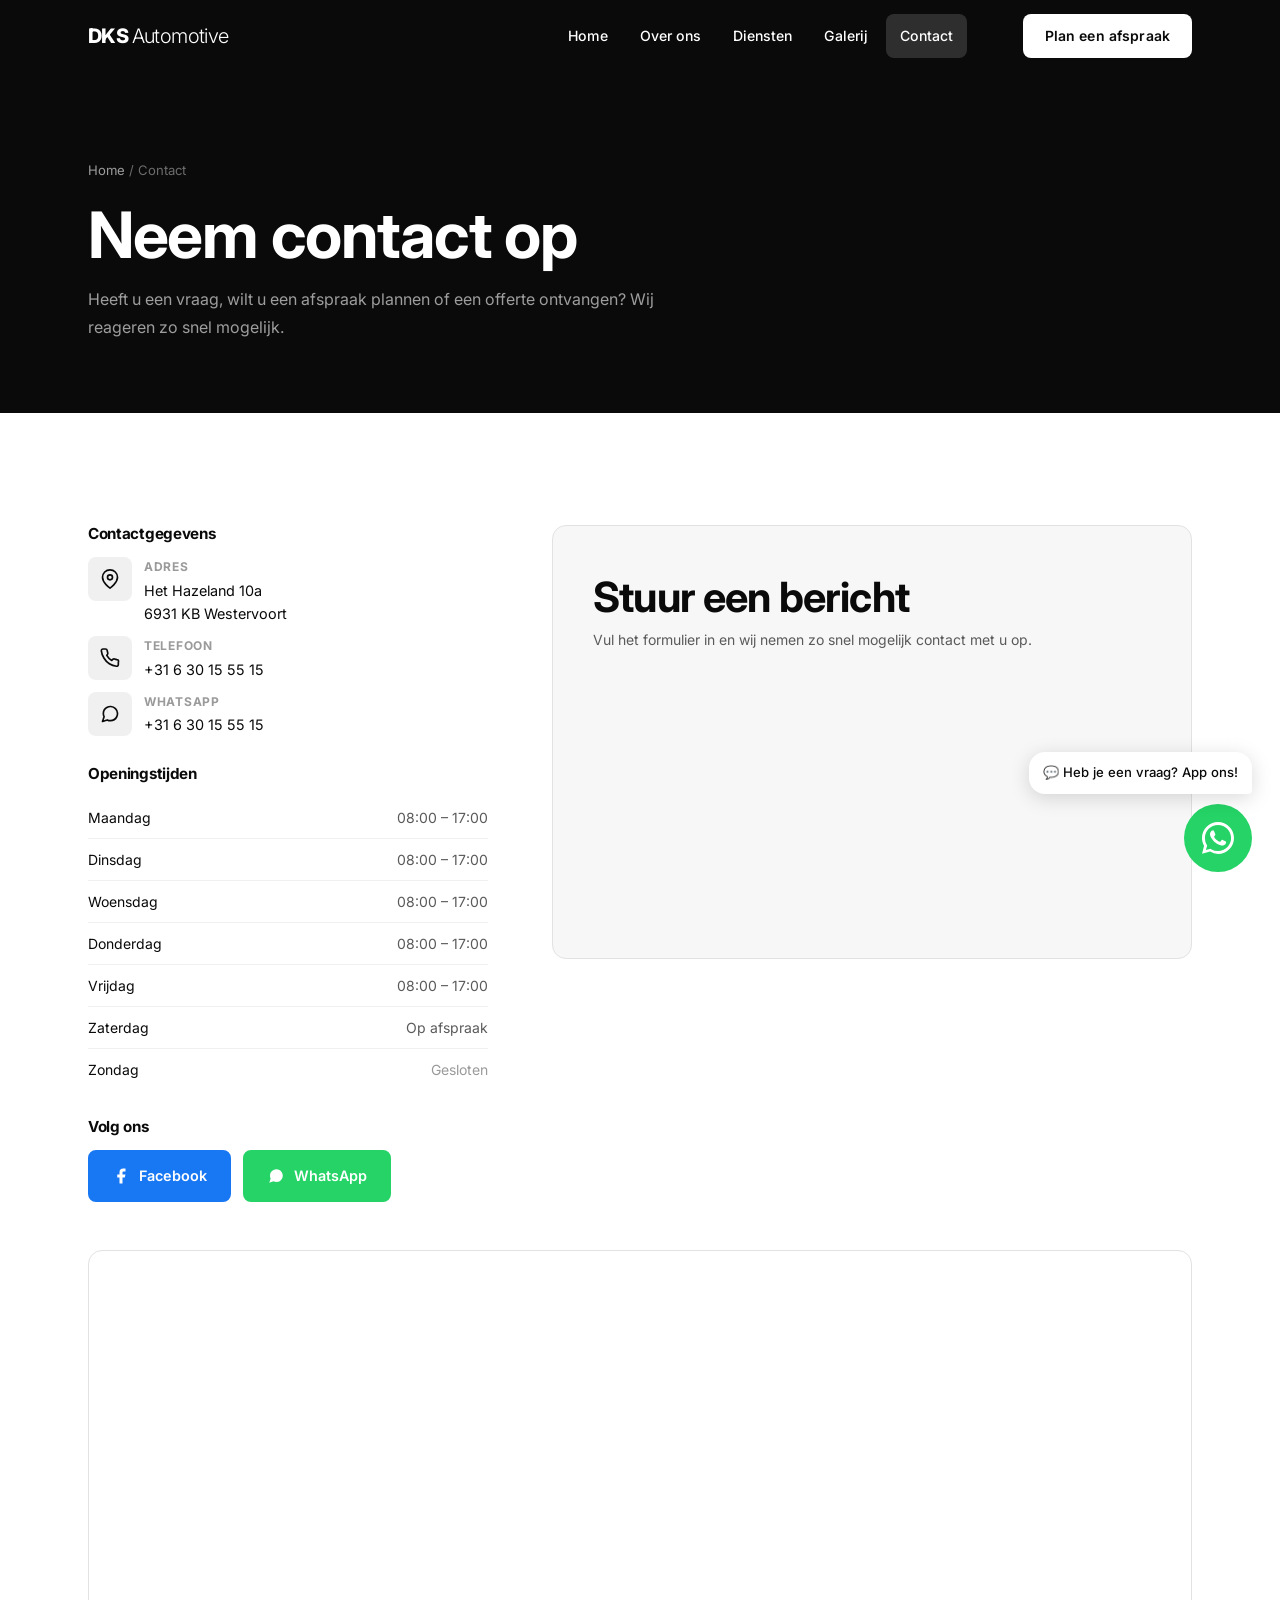
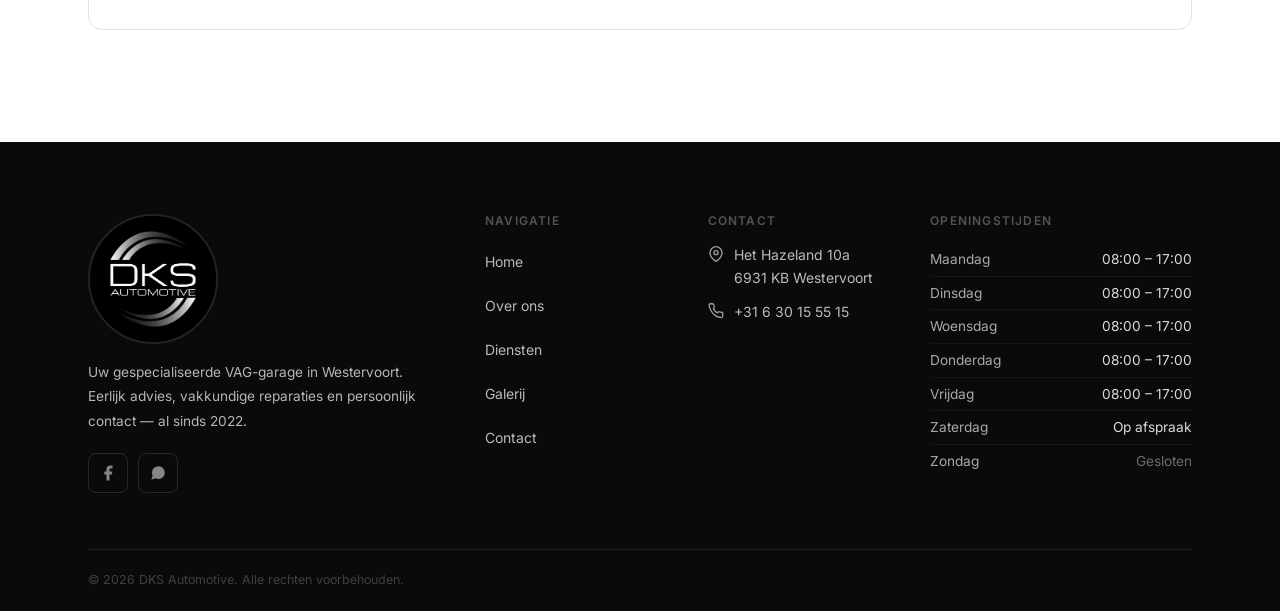
<file: contact.html>
<!DOCTYPE html>
<html lang="nl">
<head>
  <meta charset="UTF-8" />
  <meta name="viewport" content="width=device-width, initial-scale=1.0" />
  <meta name="theme-color" content="#0a0a0a" />
  <link rel="icon" type="image/svg+xml" href="favicon.svg" />
  <title>Contact — DKS Automotive Westervoort</title>
  <meta name="description" content="Neem contact op met DKS Automotive in Westervoort. Plan een afspraak, stuur een bericht of bel ons direct. Open ma–vr van 08:00 tot 17:00." />
  <meta name="robots" content="index, follow" />
  <link rel="canonical" href="https://www.dksautomotive.nl/contact.html" />
  <meta property="og:type"        content="website" />
  <meta property="og:url"         content="https://www.dksautomotive.nl/contact.html" />
  <meta property="og:title"       content="Contact — DKS Automotive Westervoort" />
  <meta property="og:description" content="Plan een afspraak bij DKS Automotive. Bereikbaar via telefoon, WhatsApp of het contactformulier." />
  <meta property="og:image"       content="https://www.dksautomotive.nl/images/og-image.jpg" />
  <meta property="og:locale"      content="nl_NL" />
  <link rel="stylesheet" href="css/style.css" />
  <link rel="preconnect" href="https://fonts.googleapis.com" />
  <link rel="preconnect" href="https://fonts.gstatic.com" crossorigin />
  <link href="https://fonts.googleapis.com/css2?family=Inter:wght@300;400;500;600;700;800&display=swap" rel="stylesheet" />
</head>
<body>

<!-- HEADER -->
<header class="header hero-dark" id="header">
  <div class="container">
    <nav class="nav" aria-label="Hoofdnavigatie">
      <button class="nav-hamburger" aria-label="Menu openen" aria-expanded="false">
        <svg width="24" height="24" viewBox="0 0 24 24" fill="none" stroke="currentColor" stroke-width="2" stroke-linecap="round"><line x1="3" y1="6" x2="21" y2="6"/><line x1="3" y1="12" x2="21" y2="12"/><line x1="3" y1="18" x2="21" y2="18"/></svg>
      </button>
      <a href="index.html" class="nav-logo" aria-label="DKS Automotive — naar homepagina">
        <span class="nav-logo-text">DKS <span>Automotive</span></span>
      </a>
      <ul class="nav-links" role="list">
        <li><a href="index.html"    class="nav-link">Home</a></li>
        <li><a href="over-ons.html" class="nav-link">Over ons</a></li>
        <li><a href="diensten.html" class="nav-link">Diensten</a></li>
        <li><a href="galerij.html"  class="nav-link">Galerij</a></li>
        <li><a href="contact.html"  class="nav-link active">Contact</a></li>
      </ul>
      <a href="contact.html" class="btn btn-primary btn-nav">Plan een afspraak</a>
      </button>
    </nav>
  </div>
</header>
<nav class="nav-mobile" aria-label="Mobiele navigatie">
  <a href="index.html"    class="nav-link">Home</a>
  <a href="over-ons.html" class="nav-link">Over ons</a>
  <a href="diensten.html" class="nav-link">Diensten</a>
  <a href="galerij.html"  class="nav-link">Galerij</a>
  <a href="contact.html"  class="nav-link active">Contact</a>
  <a href="contact.html"  class="btn btn-primary btn-nav">Plan een afspraak</a>
  <div class="nav-mobile-contact">
    <a href="tel:+31630155515"><svg viewBox="0 0 24 24" fill="none" stroke="currentColor" stroke-width="2" stroke-linecap="round" stroke-linejoin="round" aria-hidden="true"><path d="M22 16.92v3a2 2 0 0 1-2.18 2 19.79 19.79 0 0 1-8.63-3.07A19.5 19.5 0 0 1 4.69 12 19.79 19.79 0 0 1 1.61 3.38 2 2 0 0 1 3.58 1.18h3a2 2 0 0 1 2 1.72c.127.96.361 1.903.7 2.81a2 2 0 0 1-.45 2.11L8.09 8.91a16 16 0 0 0 6 6l1.27-1.27a2 2 0 0 1 2.11-.45c.907.339 1.85.573 2.81.7A2 2 0 0 1 22 16.92z"/></svg>+31 6 30 15 55 15</a>
    <a href="https://wa.me/31630155515?text=Hallo%20Joey%2C%20ik%20kom%20via%20jullie%20website%20en%20heb%20een%20vraag%20over%20mijn%20auto." target="_blank" rel="noopener"><svg viewBox="0 0 24 24" fill="currentColor" style="color:#25D366" aria-hidden="true"><path d="M21 11.5a8.38 8.38 0 0 1-.9 3.8 8.5 8.5 0 0 1-7.6 4.7 8.38 8.38 0 0 1-3.8-.9L3 21l1.9-5.7a8.38 8.38 0 0 1-.9-3.8 8.5 8.5 0 0 1 4.7-7.6 8.38 8.38 0 0 1 3.8-.9h.5a8.48 8.48 0 0 1 8 8v.5z"/></svg>WhatsApp ons</a>
  </div>
</nav>

<main id="main-content">

<!-- PAGE HERO -->
<section class="page-hero" aria-labelledby="page-title">
  <div class="container">
    <nav class="breadcrumb" aria-label="Broodkruimelpad">
      <a href="index.html">Home</a> / <span>Contact</span>
    </nav>
    <h1 id="page-title">Neem contact op</h1>
    <p>Heeft u een vraag, wilt u een afspraak plannen of een offerte ontvangen? Wij reageren zo snel mogelijk.</p>
  </div>
</section>

<!-- CONTACT INHOUD -->
<section class="section" aria-labelledby="contact-heading">
  <div class="container">
    <div class="contact-grid">

      <!-- Linkerkant: contactinfo -->
      <div class="contact-info">
        <div class="contact-block">
          <h3>Contactgegevens</h3>
          <div class="contact-item">
            <div class="contact-icon" aria-hidden="true">
              <svg viewBox="0 0 24 24" fill="none" stroke="currentColor" stroke-width="2" stroke-linecap="round" stroke-linejoin="round"><path d="M21 10c0 7-9 13-9 13s-9-6-9-13a9 9 0 0 1 18 0z"/><circle cx="12" cy="10" r="3"/></svg>
            </div>
            <div class="contact-item-text">
              <strong>Adres</strong>
              Het Hazeland 10a<br>6931 KB Westervoort
            </div>
          </div>
          <div class="contact-item">
            <div class="contact-icon" aria-hidden="true">
              <svg viewBox="0 0 24 24" fill="none" stroke="currentColor" stroke-width="2" stroke-linecap="round" stroke-linejoin="round"><path d="M22 16.92v3a2 2 0 0 1-2.18 2 19.79 19.79 0 0 1-8.63-3.07A19.5 19.5 0 0 1 4.69 12 19.79 19.79 0 0 1 1.61 3.38 2 2 0 0 1 3.58 1.18h3a2 2 0 0 1 2 1.72c.127.96.361 1.903.7 2.81a2 2 0 0 1-.45 2.11L8.09 8.91a16 16 0 0 0 6 6l1.27-1.27a2 2 0 0 1 2.11-.45c.907.339 1.85.573 2.81.7A2 2 0 0 1 22 16.92z"/></svg>
            </div>
            <div class="contact-item-text">
              <strong>Telefoon</strong>
              <a href="tel:+31630155515">+31 6 30 15 55 15</a>
            </div>
          </div>
          <div class="contact-item">
            <div class="contact-icon" aria-hidden="true">
              <svg viewBox="0 0 24 24" fill="none" stroke="currentColor" stroke-width="2" stroke-linecap="round" stroke-linejoin="round"><path d="M21 11.5a8.38 8.38 0 0 1-.9 3.8 8.5 8.5 0 0 1-7.6 4.7 8.38 8.38 0 0 1-3.8-.9L3 21l1.9-5.7a8.38 8.38 0 0 1-.9-3.8 8.5 8.5 0 0 1 4.7-7.6 8.38 8.38 0 0 1 3.8-.9h.5a8.48 8.48 0 0 1 8 8v.5z"/></svg>
            </div>
            <div class="contact-item-text">
              <strong>WhatsApp</strong>
              <a href="https://wa.me/31630155515?text=Hallo%20Joey%2C%20ik%20kom%20via%20jullie%20website%20en%20heb%20een%20vraag%20over%20mijn%20auto." target="_blank" rel="noopener">+31 6 30 15 55 15</a>
            </div>
          </div>
        </div>

        <div class="contact-block">
          <h3>Openingstijden</h3>
          <table class="hours-table" aria-label="Openingstijden DKS Automotive">
            <tbody>
              <tr><td>Maandag</td><td>08:00 – 17:00</td></tr>
              <tr><td>Dinsdag</td><td>08:00 – 17:00</td></tr>
              <tr><td>Woensdag</td><td>08:00 – 17:00</td></tr>
              <tr><td>Donderdag</td><td>08:00 – 17:00</td></tr>
              <tr><td>Vrijdag</td><td>08:00 – 17:00</td></tr>
              <tr><td>Zaterdag</td><td>Op afspraak</td></tr>
              <tr class="closed"><td>Zondag</td><td>Gesloten</td></tr>
            </tbody>
          </table>
        </div>

        <div class="contact-block">
          <h3>Volg ons</h3>
          <div style="display:flex; gap:12px; margin-top:4px; flex-wrap:wrap;">
            <a href="https://www.facebook.com/DKSAutomotive10/" target="_blank" rel="noopener" class="btn-social btn-social--facebook">
              <svg width="18" height="18" viewBox="0 0 24 24" fill="currentColor" aria-hidden="true"><path d="M18 2h-3a5 5 0 0 0-5 5v3H7v4h3v8h4v-8h3l1-4h-4V7a1 1 0 0 1 1-1h3z"/></svg>
              Facebook
            </a>
            <a href="https://wa.me/31630155515?text=Hallo%20Joey%2C%20ik%20kom%20via%20jullie%20website%20en%20heb%20een%20vraag%20over%20mijn%20auto." target="_blank" rel="noopener" class="btn-social btn-social--whatsapp">
              <svg width="18" height="18" viewBox="0 0 24 24" fill="currentColor" aria-hidden="true"><path d="M21 11.5a8.38 8.38 0 0 1-.9 3.8 8.5 8.5 0 0 1-7.6 4.7 8.38 8.38 0 0 1-3.8-.9L3 21l1.9-5.7a8.38 8.38 0 0 1-.9-3.8 8.5 8.5 0 0 1 4.7-7.6 8.38 8.38 0 0 1 3.8-.9h.5a8.48 8.48 0 0 1 8 8v.5z"/></svg>
              WhatsApp
            </a>
          </div>
        </div>
      </div>

      <!-- Rechterkant: formulier -->
      <div class="contact-form-wrap">
        <h2>Stuur een bericht</h2>
        <p>Vul het formulier in en wij nemen zo snel mogelijk contact met u op.</p>

        <iframe data-tally-src="https://tally.so/embed/b52ee1?alignLeft=1&hideTitle=1&transparentBackground=1&dynamicHeight=1" loading="lazy" width="100%" height="222" frameborder="0" marginheight="0" marginwidth="0" title="Contactformulier DKS Automotive"></iframe>
        <script>var d=document,w="https://tally.so/widgets/embed.js",v=function(){"undefined"!=typeof Tally?Tally.loadEmbeds():d.querySelectorAll("iframe[data-tally-src]:not([src])").forEach((function(e){e.src=e.dataset.tallySrc}))};if("undefined"!=typeof Tally)v();else if(d.querySelector('script[src="'+w+'"]')==null){var s=d.createElement("script");s.src=w,s.onload=v,s.onerror=v,d.body.appendChild(s);}</script>
      </div>
    </div>

    <!-- Google Maps -->
    <div class="map-wrap" aria-label="Locatie DKS Automotive op de kaart">
      <iframe
        src="https://maps.google.com/maps?q=Het%20Hazeland%2010a%2C%206931%20KB%20Westervoort&output=embed&z=16&hl=nl"
        title="DKS Automotive — Het Hazeland 10a, 6931 KB Westervoort"
        loading="lazy"
        allowfullscreen
        referrerpolicy="no-referrer-when-downgrade"
      ></iframe>
    </div>
  </div>
</section>

</main>

<!-- FOOTER -->
<footer class="footer" aria-label="Voettekst">
  <div class="container">
    <div class="footer-grid">
      <div class="footer-col">
        <img src="images/logo.jpg" alt="DKS Automotive logo" class="footer-logo-img" />
        <p class="footer-desc">Uw gespecialiseerde VAG-garage in Westervoort. Eerlijk advies, vakkundige reparaties en persoonlijk contact — al sinds 2022.</p>
        <div class="footer-social">
          <a href="https://www.facebook.com/DKSAutomotive10/" class="footer-social-link" aria-label="Facebook" target="_blank" rel="noopener"><svg viewBox="0 0 24 24" fill="currentColor" aria-hidden="true"><path d="M18 2h-3a5 5 0 0 0-5 5v3H7v4h3v8h4v-8h3l1-4h-4V7a1 1 0 0 1 1-1h3z"/></svg></a>
          <a href="https://wa.me/31630155515?text=Hallo%20Joey%2C%20ik%20kom%20via%20jullie%20website%20en%20heb%20een%20vraag%20over%20mijn%20auto." class="footer-social-link" aria-label="WhatsApp" target="_blank" rel="noopener"><svg viewBox="0 0 24 24" fill="currentColor" aria-hidden="true"><path d="M21 11.5a8.38 8.38 0 0 1-.9 3.8 8.5 8.5 0 0 1-7.6 4.7 8.38 8.38 0 0 1-3.8-.9L3 21l1.9-5.7a8.38 8.38 0 0 1-.9-3.8 8.5 8.5 0 0 1 4.7-7.6 8.38 8.38 0 0 1 3.8-.9h.5a8.48 8.48 0 0 1 8 8v.5z"/></svg></a>
        </div>
      </div>
      <div class="footer-col">
        <h4>Navigatie</h4>
        <ul class="footer-links" role="list">
          <li><a href="index.html"    class="footer-link">Home</a></li>
          <li><a href="over-ons.html" class="footer-link">Over ons</a></li>
          <li><a href="diensten.html" class="footer-link">Diensten</a></li>
          <li><a href="galerij.html"  class="footer-link">Galerij</a></li>
          <li><a href="contact.html"  class="footer-link">Contact</a></li>
        </ul>
      </div>
      <div class="footer-col">
        <h4>Contact</h4>
        <div class="footer-contact-item"><svg viewBox="0 0 24 24" fill="none" stroke="currentColor" stroke-width="2" stroke-linecap="round" stroke-linejoin="round" aria-hidden="true"><path d="M21 10c0 7-9 13-9 13s-9-6-9-13a9 9 0 0 1 18 0z"/><circle cx="12" cy="10" r="3"/></svg><span>Het Hazeland 10a<br>6931 KB Westervoort</span></div>
        <div class="footer-contact-item"><svg viewBox="0 0 24 24" fill="none" stroke="currentColor" stroke-width="2" stroke-linecap="round" stroke-linejoin="round" aria-hidden="true"><path d="M22 16.92v3a2 2 0 0 1-2.18 2 19.79 19.79 0 0 1-8.63-3.07A19.5 19.5 0 0 1 4.69 12 19.79 19.79 0 0 1 1.61 3.38 2 2 0 0 1 3.58 1.18h3a2 2 0 0 1 2 1.72c.127.96.361 1.903.7 2.81a2 2 0 0 1-.45 2.11L8.09 8.91a16 16 0 0 0 6 6l1.27-1.27a2 2 0 0 1 2.11-.45c.907.339 1.85.573 2.81.7A2 2 0 0 1 22 16.92z"/></svg><a href="tel:+31630155515">+31 6 30 15 55 15</a></div>
      </div>
      <div class="footer-col">
        <h4>Openingstijden</h4>
        <div class="footer-hours">
          <div class="footer-hours-row"><span class="day">Maandag</span><span class="time">08:00 – 17:00</span></div>
          <div class="footer-hours-row"><span class="day">Dinsdag</span><span class="time">08:00 – 17:00</span></div>
          <div class="footer-hours-row"><span class="day">Woensdag</span><span class="time">08:00 – 17:00</span></div>
          <div class="footer-hours-row"><span class="day">Donderdag</span><span class="time">08:00 – 17:00</span></div>
          <div class="footer-hours-row"><span class="day">Vrijdag</span><span class="time">08:00 – 17:00</span></div>
          <div class="footer-hours-row"><span class="day">Zaterdag</span><span class="time">Op afspraak</span></div>
          <div class="footer-hours-row closed"><span class="day">Zondag</span><span class="time">Gesloten</span></div>
        </div>
      </div>
    </div>
    <div class="footer-bottom">
      <span>&copy; 2026 DKS Automotive. Alle rechten voorbehouden.</span>
    </div>
  </div>
</footer>

<div class="whatsapp-wrap" id="wa-wrap">
  <div class="whatsapp-bubble" id="wa-bubble">💬 Heb je een vraag? App ons!</div>
  <a href="https://wa.me/31630155515?text=Hallo%20Joey%2C%20ik%20kom%20via%20jullie%20website%20en%20heb%20een%20vraag%20over%20mijn%20auto." class="whatsapp-btn" aria-label="App ons via WhatsApp" target="_blank" rel="noopener">
    <svg viewBox="0 0 24 24" fill="white" aria-hidden="true"><path d="M17.472 14.382c-.297-.149-1.758-.867-2.03-.967-.273-.099-.471-.148-.67.15-.197.297-.767.966-.94 1.164-.173.199-.347.223-.644.075-.297-.15-1.255-.463-2.39-1.475-.883-.788-1.48-1.761-1.653-2.059-.173-.297-.018-.458.13-.606.134-.133.298-.347.446-.52.149-.174.198-.298.298-.497.099-.198.05-.371-.025-.52-.075-.149-.669-1.612-.916-2.207-.242-.579-.487-.5-.669-.51-.173-.008-.371-.01-.57-.01-.198 0-.52.074-.792.372-.272.297-1.04 1.016-1.04 2.479 0 1.462 1.065 2.875 1.213 3.074.149.198 2.096 3.2 5.077 4.487.709.306 1.262.489 1.694.625.712.227 1.36.195 1.871.118.571-.085 1.758-.719 2.006-1.413.248-.694.248-1.289.173-1.413-.074-.124-.272-.198-.57-.347z"/><path d="M12 0C5.373 0 0 5.373 0 12c0 2.127.558 4.126 1.532 5.86L.057 23.75l5.998-1.555A11.945 11.945 0 0 0 12 24c6.627 0 12-5.373 12-12S18.627 0 12 0zm0 21.818a9.808 9.808 0 0 1-5.137-1.449l-.368-.218-3.559.922.952-3.44-.241-.385A9.808 9.808 0 0 1 2.182 12C2.182 6.575 6.575 2.182 12 2.182S21.818 6.575 21.818 12 17.425 21.818 12 21.818z"/></svg>
  </a>
</div>
<script>
(function(){
  var bubble = document.getElementById('wa-bubble');
  if (!bubble) return;
  bubble.style.opacity = '0';
  setTimeout(function(){
    bubble.style.opacity = '';
    bubble.style.animation = 'wa-bubble-in .4s cubic-bezier(.34,1.56,.64,1) forwards';
    setTimeout(function(){
      bubble.classList.add('hide');
      setTimeout(function(){ bubble.remove(); }, 350);
    }, 5000);
  }, 2000);
})();
</script>
<script src="js/main.js"></script>
</body>
</html>
</file>
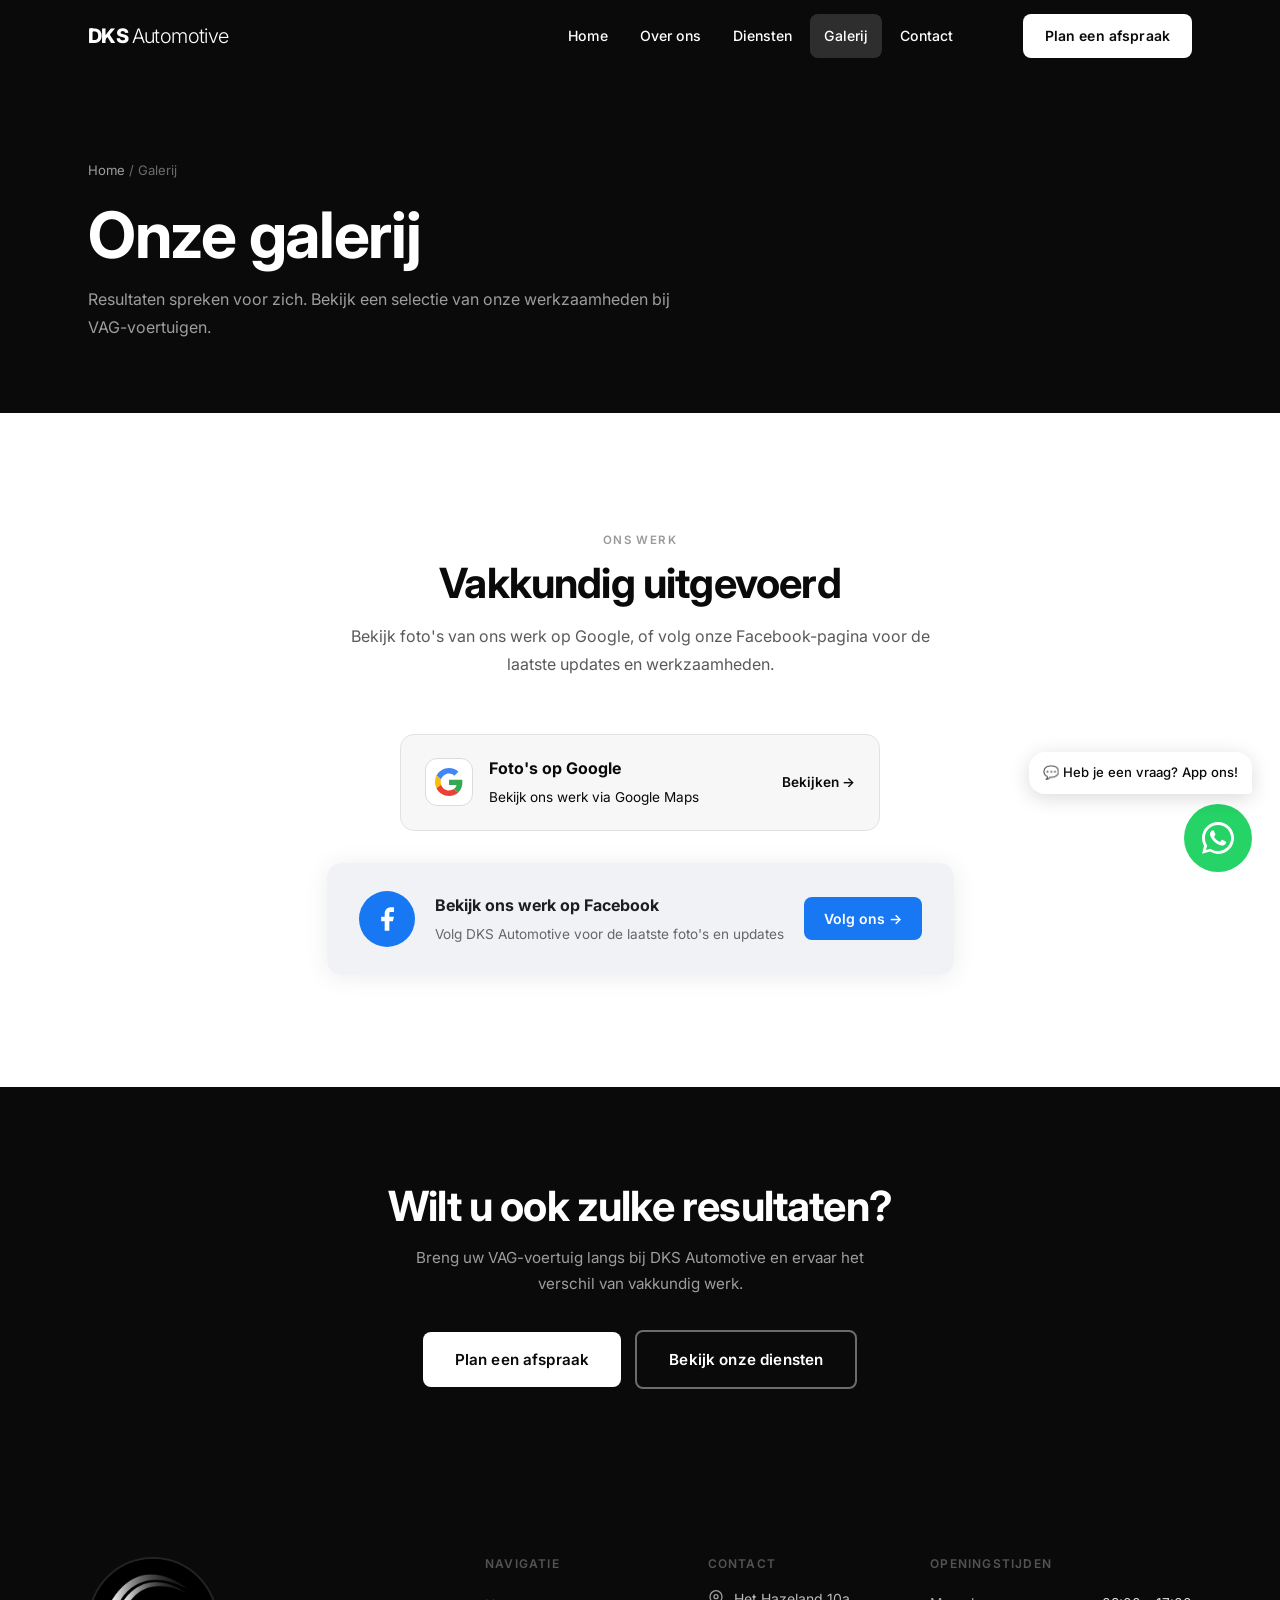
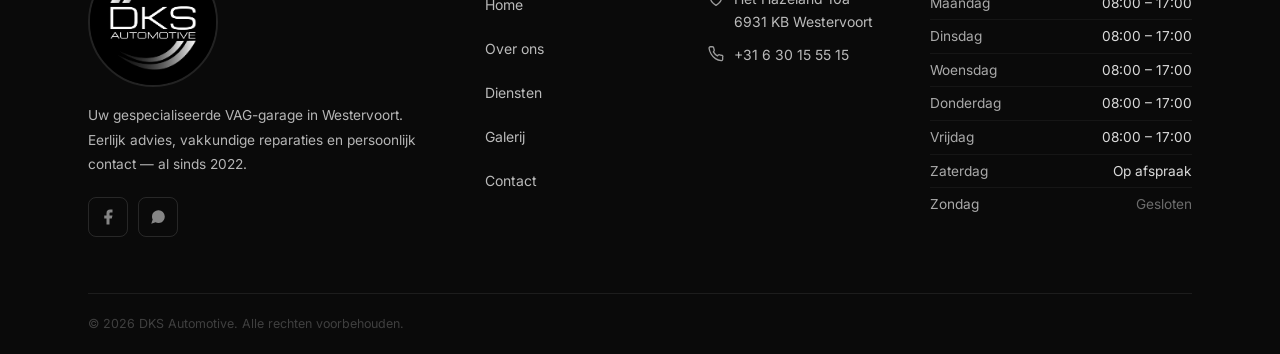
<file: galerij.html>
<!DOCTYPE html>
<html lang="nl">
<head>
  <meta charset="UTF-8" />
  <meta name="viewport" content="width=device-width, initial-scale=1.0" />
  <meta name="theme-color" content="#0a0a0a" />
  <link rel="icon" type="image/svg+xml" href="favicon.svg" />
  <title>Galerij — DKS Automotive Westervoort</title>
  <meta name="description" content="Bekijk de galerij van DKS Automotive. Foto's van onze werkzaamheden, reparaties en resultaten bij VAG-voertuigen in Westervoort." />
  <meta name="robots" content="index, follow" />
  <link rel="canonical" href="https://www.dksautomotive.nl/galerij.html" />
  <meta property="og:type"        content="website" />
  <meta property="og:url"         content="https://www.dksautomotive.nl/galerij.html" />
  <meta property="og:title"       content="Galerij — DKS Automotive Westervoort" />
  <meta property="og:description" content="Bekijk foto's van onze werkzaamheden en resultaten bij DKS Automotive in Westervoort." />
  <meta property="og:image"       content="https://www.dksautomotive.nl/images/og-image.jpg" />
  <meta property="og:locale"      content="nl_NL" />
  <link rel="stylesheet" href="css/style.css" />
  <link rel="preconnect" href="https://fonts.googleapis.com" />
  <link rel="preconnect" href="https://fonts.gstatic.com" crossorigin />
  <link href="https://fonts.googleapis.com/css2?family=Inter:wght@300;400;500;600;700;800&display=swap" rel="stylesheet" />
</head>
<body>

<!-- HEADER -->
<header class="header hero-dark" id="header">
  <div class="container">
    <nav class="nav" aria-label="Hoofdnavigatie">
      <button class="nav-hamburger" aria-label="Menu openen" aria-expanded="false">
        <svg width="24" height="24" viewBox="0 0 24 24" fill="none" stroke="currentColor" stroke-width="2" stroke-linecap="round"><line x1="3" y1="6" x2="21" y2="6"/><line x1="3" y1="12" x2="21" y2="12"/><line x1="3" y1="18" x2="21" y2="18"/></svg>
      </button>
      <a href="index.html" class="nav-logo" aria-label="DKS Automotive — naar homepagina">
        <span class="nav-logo-text">DKS <span>Automotive</span></span>
      </a>
      <ul class="nav-links" role="list">
        <li><a href="index.html"    class="nav-link">Home</a></li>
        <li><a href="over-ons.html" class="nav-link">Over ons</a></li>
        <li><a href="diensten.html" class="nav-link">Diensten</a></li>
        <li><a href="galerij.html"  class="nav-link active">Galerij</a></li>
        <li><a href="contact.html"  class="nav-link">Contact</a></li>
      </ul>
      <a href="contact.html" class="btn btn-primary btn-nav">Plan een afspraak</a>
      </button>
    </nav>
  </div>
</header>
<nav class="nav-mobile" aria-label="Mobiele navigatie">
  <a href="index.html"    class="nav-link">Home</a>
  <a href="over-ons.html" class="nav-link">Over ons</a>
  <a href="diensten.html" class="nav-link">Diensten</a>
  <a href="galerij.html"  class="nav-link active">Galerij</a>
  <a href="contact.html"  class="nav-link">Contact</a>
  <a href="contact.html"  class="btn btn-primary btn-nav">Plan een afspraak</a>
  <div class="nav-mobile-contact">
    <a href="tel:+31630155515"><svg viewBox="0 0 24 24" fill="none" stroke="currentColor" stroke-width="2" stroke-linecap="round" stroke-linejoin="round" aria-hidden="true"><path d="M22 16.92v3a2 2 0 0 1-2.18 2 19.79 19.79 0 0 1-8.63-3.07A19.5 19.5 0 0 1 4.69 12 19.79 19.79 0 0 1 1.61 3.38 2 2 0 0 1 3.58 1.18h3a2 2 0 0 1 2 1.72c.127.96.361 1.903.7 2.81a2 2 0 0 1-.45 2.11L8.09 8.91a16 16 0 0 0 6 6l1.27-1.27a2 2 0 0 1 2.11-.45c.907.339 1.85.573 2.81.7A2 2 0 0 1 22 16.92z"/></svg>+31 6 30 15 55 15</a>
    <a href="https://wa.me/31630155515?text=Hallo%20Joey%2C%20ik%20kom%20via%20jullie%20website%20en%20heb%20een%20vraag%20over%20mijn%20auto." target="_blank" rel="noopener"><svg viewBox="0 0 24 24" fill="currentColor" style="color:#25D366" aria-hidden="true"><path d="M21 11.5a8.38 8.38 0 0 1-.9 3.8 8.5 8.5 0 0 1-7.6 4.7 8.38 8.38 0 0 1-3.8-.9L3 21l1.9-5.7a8.38 8.38 0 0 1-.9-3.8 8.5 8.5 0 0 1 4.7-7.6 8.38 8.38 0 0 1 3.8-.9h.5a8.48 8.48 0 0 1 8 8v.5z"/></svg>WhatsApp ons</a>
  </div>
</nav>

<main id="main-content">

<!-- PAGE HERO -->
<section class="page-hero" aria-labelledby="page-title">
  <div class="container">
    <nav class="breadcrumb" aria-label="Broodkruimelpad">
      <a href="index.html">Home</a> / <span>Galerij</span>
    </nav>
    <h1 id="page-title">Onze galerij</h1>
    <p>Resultaten spreken voor zich. Bekijk een selectie van onze werkzaamheden bij VAG-voertuigen.</p>
  </div>
</section>

<!-- FACEBOOK FEED -->
<section class="section" aria-labelledby="gallery-heading">
  <div class="container">
    <div class="section-header text-center">
      <span class="label">Ons werk</span>
      <h2 id="gallery-heading">Vakkundig uitgevoerd</h2>
      <p>Bekijk foto's van ons werk op Google, of volg onze Facebook-pagina voor de laatste updates en werkzaamheden.</p>
    </div>

    <div class="gallery-platform-cards">
      <a href="https://maps.app.goo.gl/r89xkyLkZTTq8bSX8" target="_blank" rel="noopener" class="platform-card">
        <div class="platform-card-icon" style="background:#fff; border:1px solid #dadce0;">
          <svg width="28" height="28" viewBox="0 0 48 48" aria-hidden="true">
            <path fill="#4285F4" d="M24 9.5c3.54 0 6.71 1.22 9.21 3.6l6.85-6.85C35.9 2.38 30.47 0 24 0 14.62 0 6.51 5.38 2.56 13.22l7.98 6.19C12.43 13.72 17.74 9.5 24 9.5z"/>
            <path fill="#34A853" d="M46.98 24.55c0-1.57-.15-3.09-.38-4.55H24v9.02h12.94c-.58 2.96-2.26 5.48-4.78 7.18l7.73 6c4.51-4.18 7.09-10.36 7.09-17.65z"/>
            <path fill="#FBBC05" d="M10.53 28.59c-.48-1.45-.76-2.99-.76-4.59s.27-3.14.76-4.59l-7.98-6.19C.92 16.46 0 20.12 0 24c0 3.88.92 7.54 2.56 10.78l7.97-6.19z"/>
            <path fill="#EA4335" d="M24 48c6.48 0 11.93-2.13 15.89-5.81l-7.73-6c-2.18 1.48-4.97 2.31-8.16 2.31-6.26 0-11.57-4.22-13.47-9.91l-7.98 6.19C6.51 42.62 14.62 48 24 48z"/>
          </svg>
        </div>
        <div class="platform-card-text">
          <strong>Foto's op Google</strong>
          <span>Bekijk ons werk via Google Maps</span>
        </div>
        <div class="platform-card-btn">Bekijken →</div>
      </a>
    </div>

    <div class="fb-timeline-wrap">
      <div id="fb-root"></div>
      <script async defer crossorigin="anonymous" src="https://connect.facebook.net/nl_NL/sdk.js#xfbml=1&version=v19.0"></script>
      <div class="fb-page"
        data-href="https://www.facebook.com/DKSAutomotive10/"
        data-tabs="timeline"
        data-width="500"
        data-height="700"
        data-small-header="false"
        data-adapt-container-width="true"
        data-hide-cover="false"
        data-show-facepile="true">
        <blockquote cite="https://www.facebook.com/DKSAutomotive10/" class="fb-xfbml-parse-ignore">
          <a href="https://www.facebook.com/DKSAutomotive10/" target="_blank" rel="noopener" class="fb-fallback">
            <div class="fb-fallback-icon">
              <svg viewBox="0 0 24 24" fill="currentColor" aria-hidden="true"><path d="M18 2h-3a5 5 0 0 0-5 5v3H7v4h3v8h4v-8h3l1-4h-4V7a1 1 0 0 1 1-1h3z"/></svg>
            </div>
            <div class="fb-fallback-text">
              <strong>Bekijk ons werk op Facebook</strong>
              <span>Volg DKS Automotive voor de laatste foto's en updates</span>
            </div>
            <div class="fb-fallback-btn">Volg ons →</div>
          </a>
        </blockquote>
      </div>
    </div>
  </div>
</section>

<!-- CTA -->
<section class="cta-section" aria-labelledby="cta-heading">
  <div class="container">
    <h2 id="cta-heading">Wilt u ook zulke resultaten?</h2>
    <p>Breng uw VAG-voertuig langs bij DKS Automotive en ervaar het verschil van vakkundig werk.</p>
    <div class="btn-cta-group">
      <a href="contact.html" class="btn btn-lg" style="background:white;color:#0a0a0a;">Plan een afspraak</a>
      <a href="diensten.html" class="btn btn-outline-white btn-lg">Bekijk onze diensten</a>
    </div>
  </div>
</section>

</main>

<!-- FOOTER -->
<footer class="footer" aria-label="Voettekst">
  <div class="container">
    <div class="footer-grid">
      <div class="footer-col">
        <img src="images/logo.jpg" alt="DKS Automotive logo" class="footer-logo-img" />
        <p class="footer-desc">Uw gespecialiseerde VAG-garage in Westervoort. Eerlijk advies, vakkundige reparaties en persoonlijk contact — al sinds 2022.</p>
        <div class="footer-social">
          <a href="https://www.facebook.com/DKSAutomotive10/" class="footer-social-link" aria-label="Facebook" target="_blank" rel="noopener"><svg viewBox="0 0 24 24" fill="currentColor" aria-hidden="true"><path d="M18 2h-3a5 5 0 0 0-5 5v3H7v4h3v8h4v-8h3l1-4h-4V7a1 1 0 0 1 1-1h3z"/></svg></a>
          <a href="https://wa.me/31630155515?text=Hallo%20Joey%2C%20ik%20kom%20via%20jullie%20website%20en%20heb%20een%20vraag%20over%20mijn%20auto." class="footer-social-link" aria-label="WhatsApp" target="_blank" rel="noopener"><svg viewBox="0 0 24 24" fill="currentColor" aria-hidden="true"><path d="M21 11.5a8.38 8.38 0 0 1-.9 3.8 8.5 8.5 0 0 1-7.6 4.7 8.38 8.38 0 0 1-3.8-.9L3 21l1.9-5.7a8.38 8.38 0 0 1-.9-3.8 8.5 8.5 0 0 1 4.7-7.6 8.38 8.38 0 0 1 3.8-.9h.5a8.48 8.48 0 0 1 8 8v.5z"/></svg></a>
        </div>
      </div>
      <div class="footer-col">
        <h4>Navigatie</h4>
        <ul class="footer-links" role="list">
          <li><a href="index.html"    class="footer-link">Home</a></li>
          <li><a href="over-ons.html" class="footer-link">Over ons</a></li>
          <li><a href="diensten.html" class="footer-link">Diensten</a></li>
          <li><a href="galerij.html"  class="footer-link">Galerij</a></li>
          <li><a href="contact.html"  class="footer-link">Contact</a></li>
        </ul>
      </div>
      <div class="footer-col">
        <h4>Contact</h4>
        <div class="footer-contact-item"><svg viewBox="0 0 24 24" fill="none" stroke="currentColor" stroke-width="2" stroke-linecap="round" stroke-linejoin="round" aria-hidden="true"><path d="M21 10c0 7-9 13-9 13s-9-6-9-13a9 9 0 0 1 18 0z"/><circle cx="12" cy="10" r="3"/></svg><span>Het Hazeland 10a<br>6931 KB Westervoort</span></div>
        <div class="footer-contact-item"><svg viewBox="0 0 24 24" fill="none" stroke="currentColor" stroke-width="2" stroke-linecap="round" stroke-linejoin="round" aria-hidden="true"><path d="M22 16.92v3a2 2 0 0 1-2.18 2 19.79 19.79 0 0 1-8.63-3.07A19.5 19.5 0 0 1 4.69 12 19.79 19.79 0 0 1 1.61 3.38 2 2 0 0 1 3.58 1.18h3a2 2 0 0 1 2 1.72c.127.96.361 1.903.7 2.81a2 2 0 0 1-.45 2.11L8.09 8.91a16 16 0 0 0 6 6l1.27-1.27a2 2 0 0 1 2.11-.45c.907.339 1.85.573 2.81.7A2 2 0 0 1 22 16.92z"/></svg><a href="tel:+31630155515">+31 6 30 15 55 15</a></div>
      </div>
      <div class="footer-col">
        <h4>Openingstijden</h4>
        <div class="footer-hours">
          <div class="footer-hours-row"><span class="day">Maandag</span><span class="time">08:00 – 17:00</span></div>
          <div class="footer-hours-row"><span class="day">Dinsdag</span><span class="time">08:00 – 17:00</span></div>
          <div class="footer-hours-row"><span class="day">Woensdag</span><span class="time">08:00 – 17:00</span></div>
          <div class="footer-hours-row"><span class="day">Donderdag</span><span class="time">08:00 – 17:00</span></div>
          <div class="footer-hours-row"><span class="day">Vrijdag</span><span class="time">08:00 – 17:00</span></div>
          <div class="footer-hours-row"><span class="day">Zaterdag</span><span class="time">Op afspraak</span></div>
          <div class="footer-hours-row closed"><span class="day">Zondag</span><span class="time">Gesloten</span></div>
        </div>
      </div>
    </div>
    <div class="footer-bottom">
      <span>&copy; 2026 DKS Automotive. Alle rechten voorbehouden.</span>
    </div>
  </div>
</footer>

<div class="whatsapp-wrap" id="wa-wrap">
  <div class="whatsapp-bubble" id="wa-bubble">💬 Heb je een vraag? App ons!</div>
  <a href="https://wa.me/31630155515?text=Hallo%20Joey%2C%20ik%20kom%20via%20jullie%20website%20en%20heb%20een%20vraag%20over%20mijn%20auto." class="whatsapp-btn" aria-label="App ons via WhatsApp" target="_blank" rel="noopener">
    <svg viewBox="0 0 24 24" fill="white" aria-hidden="true"><path d="M17.472 14.382c-.297-.149-1.758-.867-2.03-.967-.273-.099-.471-.148-.67.15-.197.297-.767.966-.94 1.164-.173.199-.347.223-.644.075-.297-.15-1.255-.463-2.39-1.475-.883-.788-1.48-1.761-1.653-2.059-.173-.297-.018-.458.13-.606.134-.133.298-.347.446-.52.149-.174.198-.298.298-.497.099-.198.05-.371-.025-.52-.075-.149-.669-1.612-.916-2.207-.242-.579-.487-.5-.669-.51-.173-.008-.371-.01-.57-.01-.198 0-.52.074-.792.372-.272.297-1.04 1.016-1.04 2.479 0 1.462 1.065 2.875 1.213 3.074.149.198 2.096 3.2 5.077 4.487.709.306 1.262.489 1.694.625.712.227 1.36.195 1.871.118.571-.085 1.758-.719 2.006-1.413.248-.694.248-1.289.173-1.413-.074-.124-.272-.198-.57-.347z"/><path d="M12 0C5.373 0 0 5.373 0 12c0 2.127.558 4.126 1.532 5.86L.057 23.75l5.998-1.555A11.945 11.945 0 0 0 12 24c6.627 0 12-5.373 12-12S18.627 0 12 0zm0 21.818a9.808 9.808 0 0 1-5.137-1.449l-.368-.218-3.559.922.952-3.44-.241-.385A9.808 9.808 0 0 1 2.182 12C2.182 6.575 6.575 2.182 12 2.182S21.818 6.575 21.818 12 17.425 21.818 12 21.818z"/></svg>
  </a>
</div>
<script>
(function(){
  var bubble = document.getElementById('wa-bubble');
  if (!bubble) return;
  bubble.style.opacity = '0';
  setTimeout(function(){
    bubble.style.opacity = '';
    bubble.style.animation = 'wa-bubble-in .4s cubic-bezier(.34,1.56,.64,1) forwards';
    setTimeout(function(){
      bubble.classList.add('hide');
      setTimeout(function(){ bubble.remove(); }, 350);
    }, 5000);
  }, 2000);
})();
</script>
<script src="js/main.js"></script>
</body>
</html>
</file>
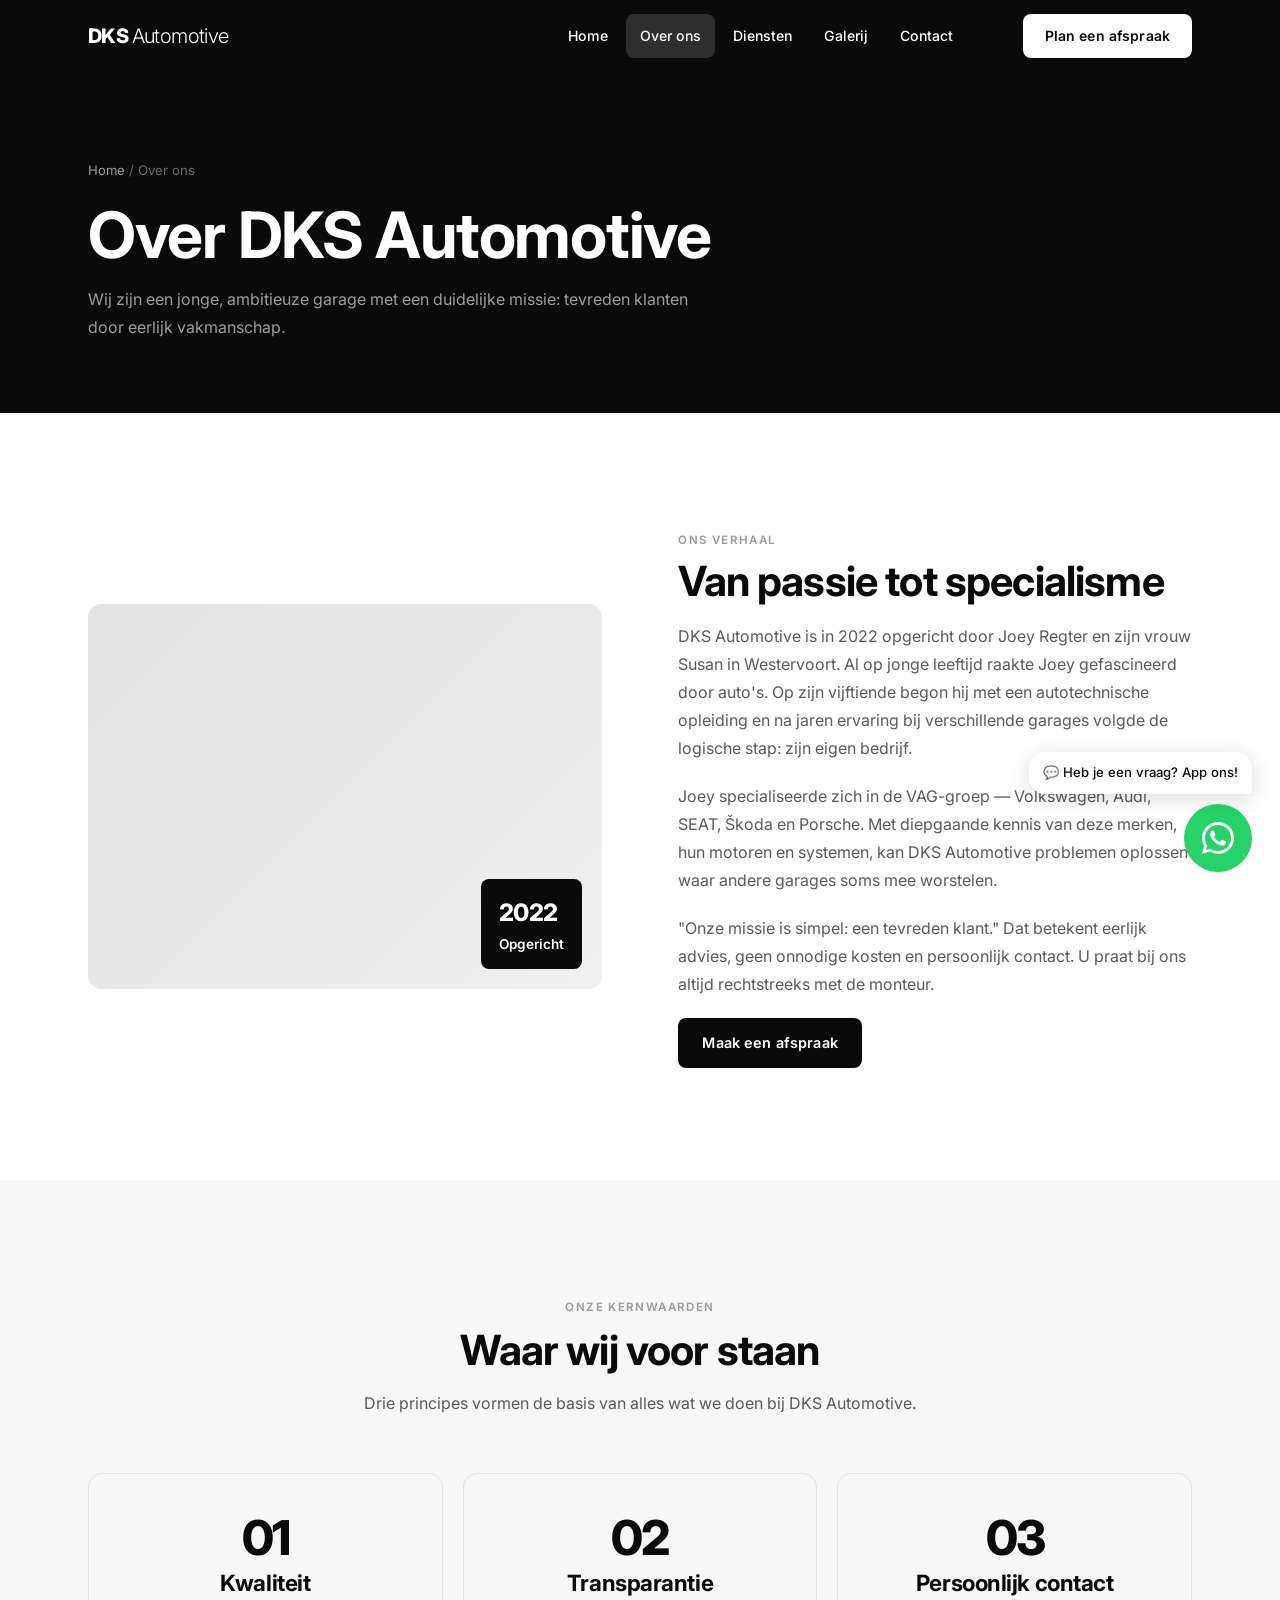
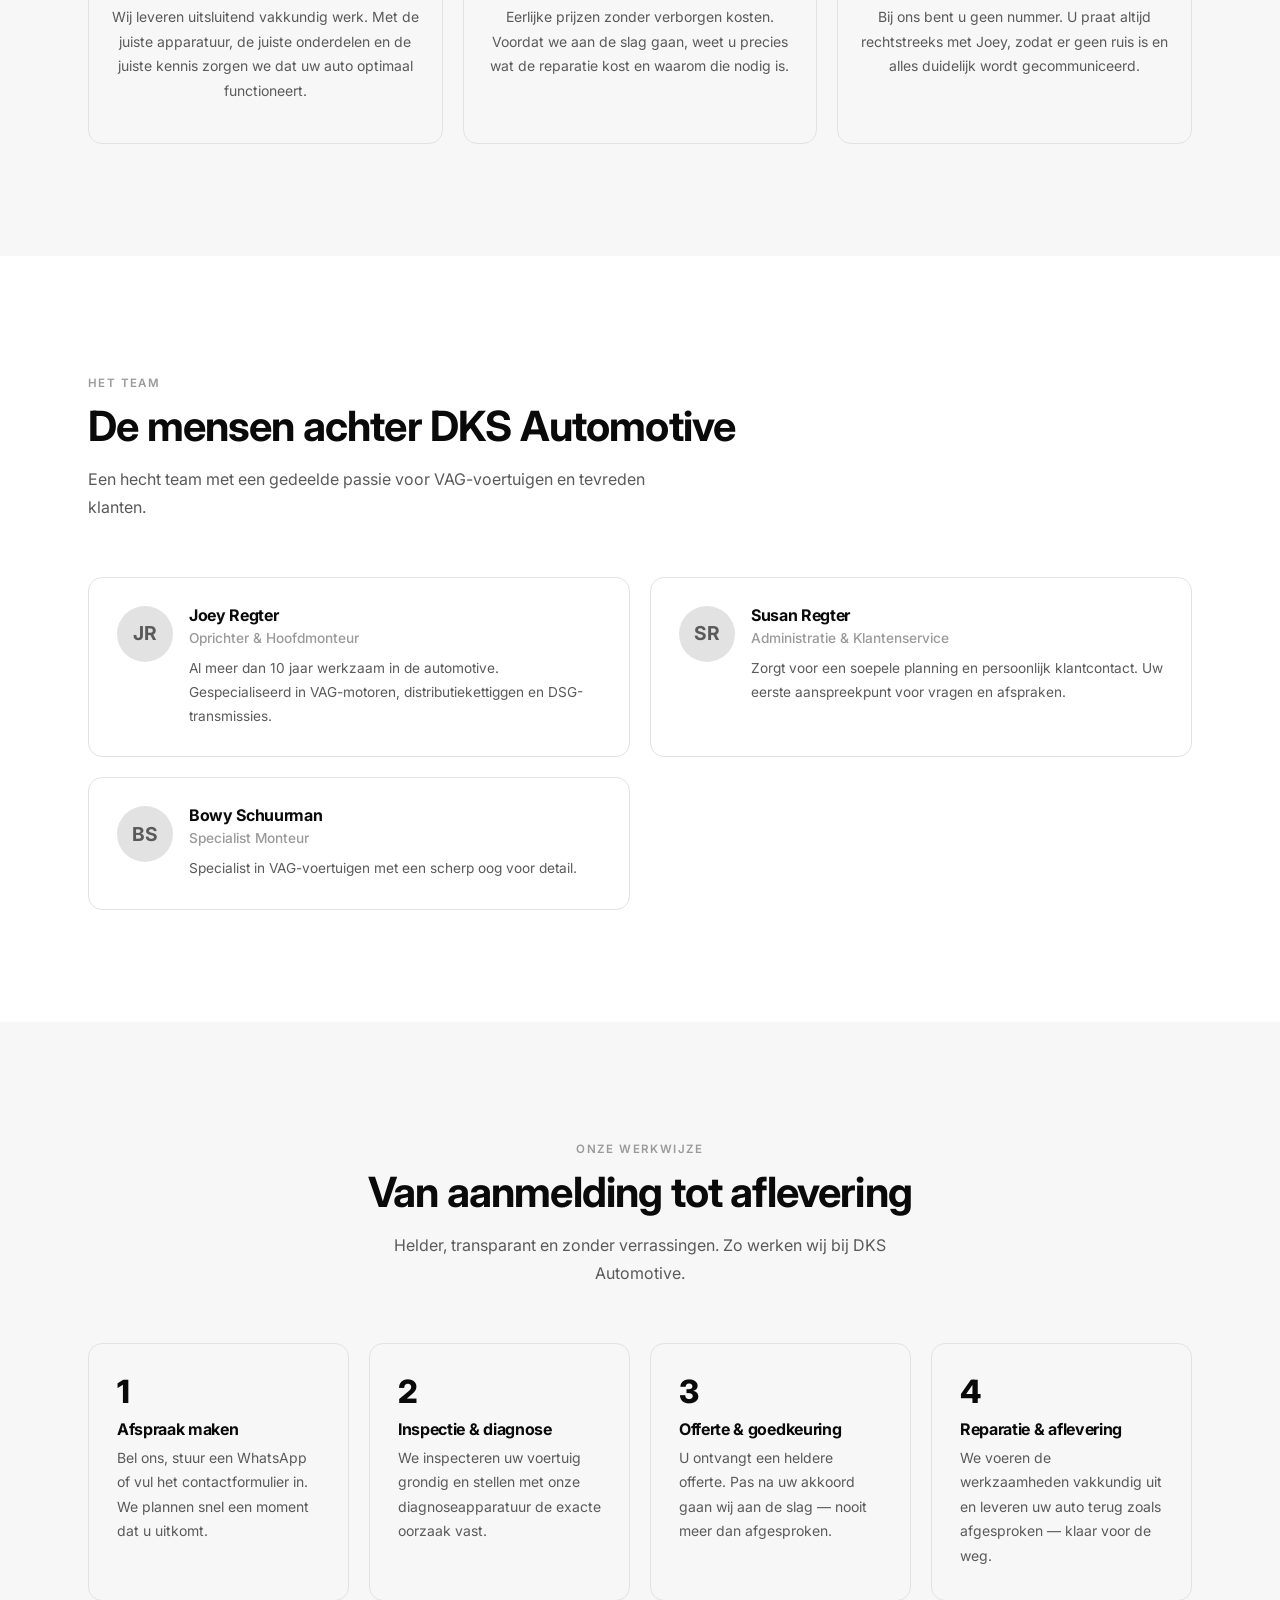
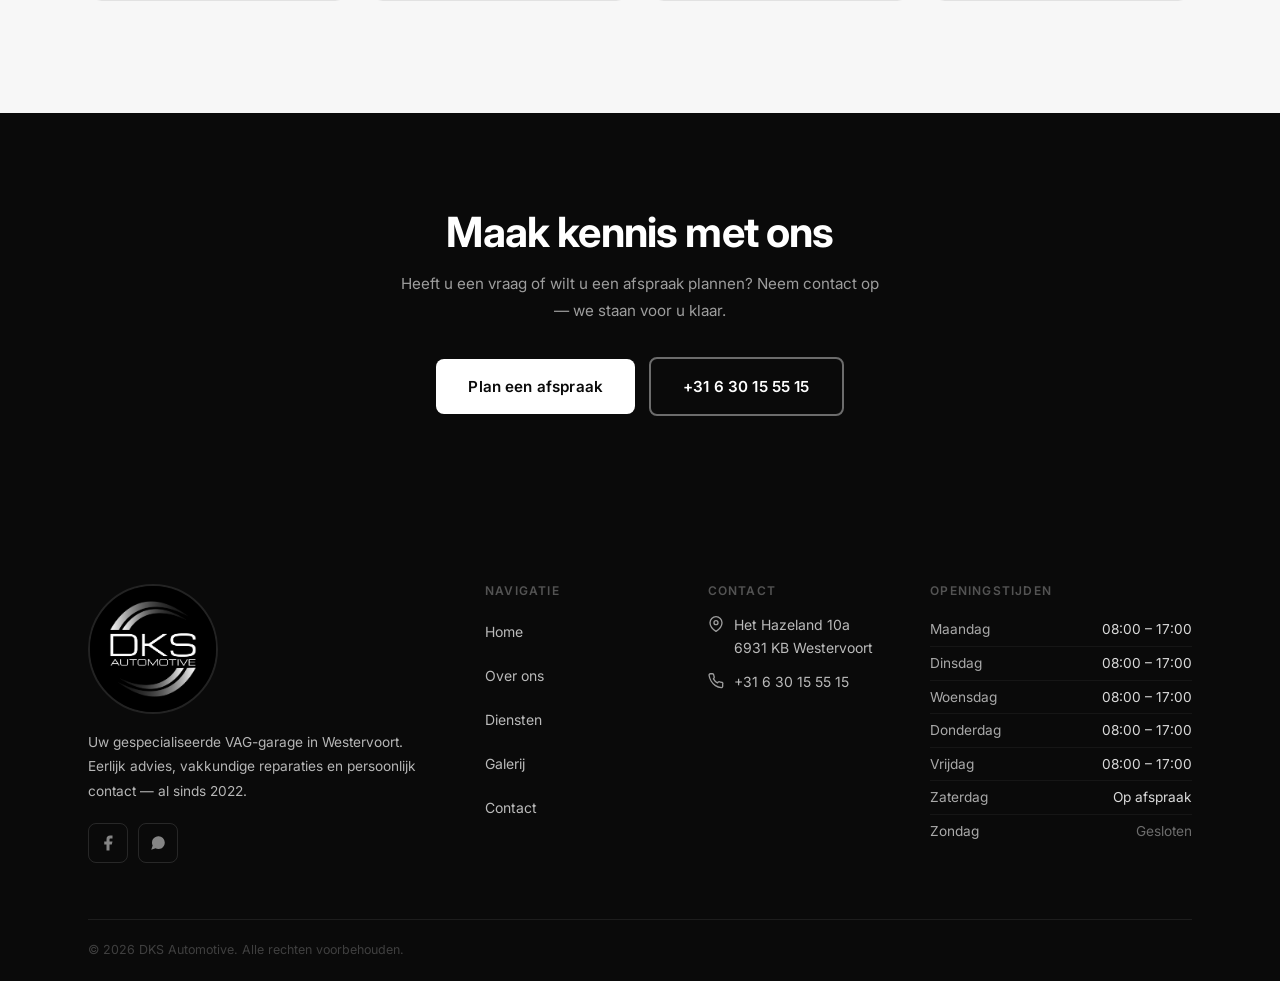
<file: over-ons.html>
<!DOCTYPE html>
<html lang="nl">
<head>
  <meta charset="UTF-8" />
  <meta name="viewport" content="width=device-width, initial-scale=1.0" />
  <meta name="theme-color" content="#0a0a0a" />
  <link rel="icon" type="image/svg+xml" href="favicon.svg" />
  <title>Over ons — DKS Automotive Westervoort</title>
  <meta name="description" content="Leer DKS Automotive kennen. Opgericht door Joey Regter in 2022, gespecialiseerd in VAG-voertuigen. Persoonlijk, eerlijk en vakkundig." />
  <meta name="robots" content="index, follow" />
  <link rel="canonical" href="https://www.dksautomotive.nl/over-ons.html" />
  <meta property="og:type"        content="website" />
  <meta property="og:url"         content="https://www.dksautomotive.nl/over-ons.html" />
  <meta property="og:title"       content="Over ons — DKS Automotive Westervoort" />
  <meta property="og:description" content="Leer DKS Automotive kennen. Opgericht door Joey Regter in 2022, gespecialiseerd in VAG-voertuigen." />
  <meta property="og:image"       content="https://www.dksautomotive.nl/images/og-image.jpg" />
  <meta property="og:locale"      content="nl_NL" />
  <link rel="stylesheet" href="css/style.css" />
  <link rel="preconnect" href="https://fonts.googleapis.com" />
  <link rel="preconnect" href="https://fonts.gstatic.com" crossorigin />
  <link href="https://fonts.googleapis.com/css2?family=Inter:wght@300;400;500;600;700;800&display=swap" rel="stylesheet" />
  <script type="application/ld+json">
  {
    "@context": "https://schema.org",
    "@type": "AutoRepair",
    "name": "DKS Automotive",
    "url": "https://www.dksautomotive.nl",
    "telephone": "+31630155515",
    "address": {
      "@type": "PostalAddress",
      "streetAddress": "Het Hazeland 10a",
      "addressLocality": "Westervoort",
      "postalCode": "6931 KB",
      "addressCountry": "NL"
    }
  }
  </script>
</head>
<body>

<!-- HEADER -->
<header class="header hero-dark" id="header">
  <div class="container">
    <nav class="nav" aria-label="Hoofdnavigatie">
      <button class="nav-hamburger" aria-label="Menu openen" aria-expanded="false">
        <svg width="24" height="24" viewBox="0 0 24 24" fill="none" stroke="currentColor" stroke-width="2" stroke-linecap="round"><line x1="3" y1="6" x2="21" y2="6"/><line x1="3" y1="12" x2="21" y2="12"/><line x1="3" y1="18" x2="21" y2="18"/></svg>
      </button>
      <a href="index.html" class="nav-logo" aria-label="DKS Automotive — naar homepagina">
        <span class="nav-logo-text">DKS <span>Automotive</span></span>
      </a>
      <ul class="nav-links" role="list">
        <li><a href="index.html"    class="nav-link">Home</a></li>
        <li><a href="over-ons.html" class="nav-link active">Over ons</a></li>
        <li><a href="diensten.html" class="nav-link">Diensten</a></li>
        <li><a href="galerij.html"  class="nav-link">Galerij</a></li>
        <li><a href="contact.html"  class="nav-link">Contact</a></li>
      </ul>
      <a href="contact.html" class="btn btn-primary btn-nav">Plan een afspraak</a>
    </nav>
  </div>
</header>
<nav class="nav-mobile" aria-label="Mobiele navigatie">
  <a href="index.html"    class="nav-link">Home</a>
  <a href="over-ons.html" class="nav-link active">Over ons</a>
  <a href="diensten.html" class="nav-link">Diensten</a>
  <a href="galerij.html"  class="nav-link">Galerij</a>
  <a href="contact.html"  class="nav-link">Contact</a>
  <a href="contact.html"  class="btn btn-primary btn-nav">Plan een afspraak</a>
  <div class="nav-mobile-contact">
    <a href="tel:+31630155515"><svg viewBox="0 0 24 24" fill="none" stroke="currentColor" stroke-width="2" stroke-linecap="round" stroke-linejoin="round" aria-hidden="true"><path d="M22 16.92v3a2 2 0 0 1-2.18 2 19.79 19.79 0 0 1-8.63-3.07A19.5 19.5 0 0 1 4.69 12 19.79 19.79 0 0 1 1.61 3.38 2 2 0 0 1 3.58 1.18h3a2 2 0 0 1 2 1.72c.127.96.361 1.903.7 2.81a2 2 0 0 1-.45 2.11L8.09 8.91a16 16 0 0 0 6 6l1.27-1.27a2 2 0 0 1 2.11-.45c.907.339 1.85.573 2.81.7A2 2 0 0 1 22 16.92z"/></svg>+31 6 30 15 55 15</a>
    <a href="https://wa.me/31630155515?text=Hallo%20Joey%2C%20ik%20kom%20via%20jullie%20website%20en%20heb%20een%20vraag%20over%20mijn%20auto." target="_blank" rel="noopener"><svg viewBox="0 0 24 24" fill="currentColor" style="color:#25D366" aria-hidden="true"><path d="M21 11.5a8.38 8.38 0 0 1-.9 3.8 8.5 8.5 0 0 1-7.6 4.7 8.38 8.38 0 0 1-3.8-.9L3 21l1.9-5.7a8.38 8.38 0 0 1-.9-3.8 8.5 8.5 0 0 1 4.7-7.6 8.38 8.38 0 0 1 3.8-.9h.5a8.48 8.48 0 0 1 8 8v.5z"/></svg>WhatsApp ons</a>
  </div>
</nav>

<main id="main-content">

<!-- PAGE HERO -->
<section class="page-hero" aria-labelledby="page-title">
  <div class="container">
    <nav class="breadcrumb" aria-label="Broodkruimelpad">
      <a href="index.html">Home</a> / <span>Over ons</span>
    </nav>
    <h1 id="page-title">Over DKS Automotive</h1>
    <p>Wij zijn een jonge, ambitieuze garage met een duidelijke missie: tevreden klanten door eerlijk vakmanschap.</p>
  </div>
</section>

<!-- VERHAAL -->
<section class="section" aria-labelledby="story-heading">
  <div class="container">
    <div class="about-preview">
      <div class="about-image-wrap">
        <div class="about-image-placeholder" role="img" aria-label="Joey Regter in de werkplaats van DKS Automotive"></div>
        <div class="about-badge"><span>2022</span>Opgericht</div>
      </div>
      <div class="about-text">
        <span class="label">Ons verhaal</span>
        <h2 id="story-heading">Van passie tot specialisme</h2>
        <p>
          DKS Automotive is in 2022 opgericht door Joey Regter en zijn vrouw Susan in Westervoort. Al op jonge leeftijd raakte Joey gefascineerd door auto's. Op zijn vijftiende begon hij met een autotechnische opleiding en na jaren ervaring bij verschillende garages volgde de logische stap: zijn eigen bedrijf.
        </p>
        <p>
          Joey specialiseerde zich in de VAG-groep — Volkswagen, Audi, SEAT, Škoda en Porsche. Met diepgaande kennis van deze merken, hun motoren en systemen, kan DKS Automotive problemen oplossen waar andere garages soms mee worstelen.
        </p>
        <p>
          "Onze missie is simpel: een tevreden klant." Dat betekent eerlijk advies, geen onnodige kosten en persoonlijk contact. U praat bij ons altijd rechtstreeks met de monteur.
        </p>
        <a href="contact.html" class="btn btn-primary">Maak een afspraak</a>
      </div>
    </div>
  </div>
</section>

<!-- KERNWAARDEN -->
<section class="section section--gray" aria-labelledby="values-heading">
  <div class="container">
    <div class="section-header text-center">
      <span class="label">Onze kernwaarden</span>
      <h2 id="values-heading">Waar wij voor staan</h2>
      <p>Drie principes vormen de basis van alles wat we doen bij DKS Automotive.</p>
    </div>
    <div class="about-values">
      <div class="value-card fade-up">
        <div class="value-number">01</div>
        <h3>Kwaliteit</h3>
        <p>Wij leveren uitsluitend vakkundig werk. Met de juiste apparatuur, de juiste onderdelen en de juiste kennis zorgen we dat uw auto optimaal functioneert.</p>
      </div>
      <div class="value-card fade-up">
        <div class="value-number">02</div>
        <h3>Transparantie</h3>
        <p>Eerlijke prijzen zonder verborgen kosten. Voordat we aan de slag gaan, weet u precies wat de reparatie kost en waarom die nodig is.</p>
      </div>
      <div class="value-card fade-up">
        <div class="value-number">03</div>
        <h3>Persoonlijk contact</h3>
        <p>Bij ons bent u geen nummer. U praat altijd rechtstreeks met Joey, zodat er geen ruis is en alles duidelijk wordt gecommuniceerd.</p>
      </div>
    </div>
  </div>
</section>

<!-- TEAM -->
<section class="section" aria-labelledby="team-heading">
  <div class="container">
    <div class="section-header">
      <span class="label">Het team</span>
      <h2 id="team-heading">De mensen achter DKS Automotive</h2>
      <p>Een hecht team met een gedeelde passie voor VAG-voertuigen en tevreden klanten.</p>
    </div>
    <div class="team-grid">
      <div class="team-card fade-up">
        <div class="team-avatar" aria-hidden="true">JR</div>
        <div class="team-info">
          <h4>Joey Regter</h4>
          <p class="team-role">Oprichter &amp; Hoofdmonteur</p>
          <p>Al meer dan 10 jaar werkzaam in de automotive. Gespecialiseerd in VAG-motoren, distributiekettiggen en DSG-transmissies.</p>
        </div>
      </div>
      <div class="team-card fade-up">
        <div class="team-avatar" aria-hidden="true">SR</div>
        <div class="team-info">
          <h4>Susan Regter</h4>
          <p class="team-role">Administratie &amp; Klantenservice</p>
          <p>Zorgt voor een soepele planning en persoonlijk klantcontact. Uw eerste aanspreekpunt voor vragen en afspraken.</p>
        </div>
      </div>
      <div class="team-card fade-up">
        <div class="team-avatar" aria-hidden="true">BS</div>
        <div class="team-info">
          <h4>Bowy Schuurman</h4>
          <p class="team-role">Specialist Monteur</p>
          <p>Specialist in VAG-voertuigen met een scherp oog voor detail.</p>
        </div>
      </div>
    </div>
  </div>
</section>

<!-- WERKWIJZE -->
<section class="section section--gray" aria-labelledby="werkwijze-heading">
  <div class="container">
    <div class="section-header text-center">
      <span class="label">Onze werkwijze</span>
      <h2 id="werkwijze-heading">Van aanmelding tot aflevering</h2>
      <p>Helder, transparant en zonder verrassingen. Zo werken wij bij DKS Automotive.</p>
    </div>
    <div class="grid-4">
      <div class="value-card fade-up" style="text-align:left; padding:32px 28px;">
        <div class="value-number" style="font-size:2rem; margin-bottom:12px;">1</div>
        <h3 style="font-size:1rem; margin-bottom:8px;">Afspraak maken</h3>
        <p style="font-size:.875rem;">Bel ons, stuur een WhatsApp of vul het contactformulier in. We plannen snel een moment dat u uitkomt.</p>
      </div>
      <div class="value-card fade-up" style="text-align:left; padding:32px 28px;">
        <div class="value-number" style="font-size:2rem; margin-bottom:12px;">2</div>
        <h3 style="font-size:1rem; margin-bottom:8px;">Inspectie &amp; diagnose</h3>
        <p style="font-size:.875rem;">We inspecteren uw voertuig grondig en stellen met onze diagnoseapparatuur de exacte oorzaak vast.</p>
      </div>
      <div class="value-card fade-up" style="text-align:left; padding:32px 28px;">
        <div class="value-number" style="font-size:2rem; margin-bottom:12px;">3</div>
        <h3 style="font-size:1rem; margin-bottom:8px;">Offerte &amp; goedkeuring</h3>
        <p style="font-size:.875rem;">U ontvangt een heldere offerte. Pas na uw akkoord gaan wij aan de slag — nooit meer dan afgesproken.</p>
      </div>
      <div class="value-card fade-up" style="text-align:left; padding:32px 28px;">
        <div class="value-number" style="font-size:2rem; margin-bottom:12px;">4</div>
        <h3 style="font-size:1rem; margin-bottom:8px;">Reparatie &amp; aflevering</h3>
        <p style="font-size:.875rem;">We voeren de werkzaamheden vakkundig uit en leveren uw auto terug zoals afgesproken — klaar voor de weg.</p>
      </div>
    </div>
  </div>
</section>

<!-- CTA -->
<section class="cta-section" aria-labelledby="cta-heading">
  <div class="container">
    <h2 id="cta-heading">Maak kennis met ons</h2>
    <p>Heeft u een vraag of wilt u een afspraak plannen? Neem contact op — we staan voor u klaar.</p>
    <div class="btn-cta-group">
      <a href="contact.html" class="btn btn-lg" style="background:white;color:#0a0a0a;">Plan een afspraak</a>
      <a href="tel:+31630155515" class="btn btn-outline-white btn-lg">+31 6 30 15 55 15</a>
    </div>
  </div>
</section>

</main>

<!-- FOOTER -->
<footer class="footer" aria-label="Voettekst">
  <div class="container">
    <div class="footer-grid">
      <div class="footer-col">
        <img src="images/logo.jpg" alt="DKS Automotive logo" class="footer-logo-img" />
        <p class="footer-desc">Uw gespecialiseerde VAG-garage in Westervoort. Eerlijk advies, vakkundige reparaties en persoonlijk contact — al sinds 2022.</p>
        <div class="footer-social">
          <a href="https://www.facebook.com/DKSAutomotive10/" class="footer-social-link" aria-label="Facebook" target="_blank" rel="noopener"><svg viewBox="0 0 24 24" fill="currentColor" aria-hidden="true"><path d="M18 2h-3a5 5 0 0 0-5 5v3H7v4h3v8h4v-8h3l1-4h-4V7a1 1 0 0 1 1-1h3z"/></svg></a>
          <a href="https://wa.me/31630155515?text=Hallo%20Joey%2C%20ik%20kom%20via%20jullie%20website%20en%20heb%20een%20vraag%20over%20mijn%20auto." class="footer-social-link" aria-label="WhatsApp" target="_blank" rel="noopener"><svg viewBox="0 0 24 24" fill="currentColor" aria-hidden="true"><path d="M21 11.5a8.38 8.38 0 0 1-.9 3.8 8.5 8.5 0 0 1-7.6 4.7 8.38 8.38 0 0 1-3.8-.9L3 21l1.9-5.7a8.38 8.38 0 0 1-.9-3.8 8.5 8.5 0 0 1 4.7-7.6 8.38 8.38 0 0 1 3.8-.9h.5a8.48 8.48 0 0 1 8 8v.5z"/></svg></a>
        </div>
      </div>
      <div class="footer-col">
        <h4>Navigatie</h4>
        <ul class="footer-links" role="list">
          <li><a href="index.html"    class="footer-link">Home</a></li>
          <li><a href="over-ons.html" class="footer-link">Over ons</a></li>
          <li><a href="diensten.html" class="footer-link">Diensten</a></li>
          <li><a href="galerij.html"  class="footer-link">Galerij</a></li>
          <li><a href="contact.html"  class="footer-link">Contact</a></li>
        </ul>
      </div>
      <div class="footer-col">
        <h4>Contact</h4>
        <div class="footer-contact-item"><svg viewBox="0 0 24 24" fill="none" stroke="currentColor" stroke-width="2" stroke-linecap="round" stroke-linejoin="round" aria-hidden="true"><path d="M21 10c0 7-9 13-9 13s-9-6-9-13a9 9 0 0 1 18 0z"/><circle cx="12" cy="10" r="3"/></svg><span>Het Hazeland 10a<br>6931 KB Westervoort</span></div>
        <div class="footer-contact-item"><svg viewBox="0 0 24 24" fill="none" stroke="currentColor" stroke-width="2" stroke-linecap="round" stroke-linejoin="round" aria-hidden="true"><path d="M22 16.92v3a2 2 0 0 1-2.18 2 19.79 19.79 0 0 1-8.63-3.07A19.5 19.5 0 0 1 4.69 12 19.79 19.79 0 0 1 1.61 3.38 2 2 0 0 1 3.58 1.18h3a2 2 0 0 1 2 1.72c.127.96.361 1.903.7 2.81a2 2 0 0 1-.45 2.11L8.09 8.91a16 16 0 0 0 6 6l1.27-1.27a2 2 0 0 1 2.11-.45c.907.339 1.85.573 2.81.7A2 2 0 0 1 22 16.92z"/></svg><a href="tel:+31630155515">+31 6 30 15 55 15</a></div>
      </div>
      <div class="footer-col">
        <h4>Openingstijden</h4>
        <div class="footer-hours">
          <div class="footer-hours-row"><span class="day">Maandag</span><span class="time">08:00 – 17:00</span></div>
          <div class="footer-hours-row"><span class="day">Dinsdag</span><span class="time">08:00 – 17:00</span></div>
          <div class="footer-hours-row"><span class="day">Woensdag</span><span class="time">08:00 – 17:00</span></div>
          <div class="footer-hours-row"><span class="day">Donderdag</span><span class="time">08:00 – 17:00</span></div>
          <div class="footer-hours-row"><span class="day">Vrijdag</span><span class="time">08:00 – 17:00</span></div>
          <div class="footer-hours-row"><span class="day">Zaterdag</span><span class="time">Op afspraak</span></div>
          <div class="footer-hours-row closed"><span class="day">Zondag</span><span class="time">Gesloten</span></div>
        </div>
      </div>
    </div>
    <div class="footer-bottom">
      <span>&copy; 2026 DKS Automotive. Alle rechten voorbehouden.</span>
    </div>
  </div>
</footer>

<div class="whatsapp-wrap" id="wa-wrap">
  <div class="whatsapp-bubble" id="wa-bubble">💬 Heb je een vraag? App ons!</div>
  <a href="https://wa.me/31630155515?text=Hallo%20Joey%2C%20ik%20kom%20via%20jullie%20website%20en%20heb%20een%20vraag%20over%20mijn%20auto." class="whatsapp-btn" aria-label="App ons via WhatsApp" target="_blank" rel="noopener">
    <svg viewBox="0 0 24 24" fill="white" aria-hidden="true"><path d="M17.472 14.382c-.297-.149-1.758-.867-2.03-.967-.273-.099-.471-.148-.67.15-.197.297-.767.966-.94 1.164-.173.199-.347.223-.644.075-.297-.15-1.255-.463-2.39-1.475-.883-.788-1.48-1.761-1.653-2.059-.173-.297-.018-.458.13-.606.134-.133.298-.347.446-.52.149-.174.198-.298.298-.497.099-.198.05-.371-.025-.52-.075-.149-.669-1.612-.916-2.207-.242-.579-.487-.5-.669-.51-.173-.008-.371-.01-.57-.01-.198 0-.52.074-.792.372-.272.297-1.04 1.016-1.04 2.479 0 1.462 1.065 2.875 1.213 3.074.149.198 2.096 3.2 5.077 4.487.709.306 1.262.489 1.694.625.712.227 1.36.195 1.871.118.571-.085 1.758-.719 2.006-1.413.248-.694.248-1.289.173-1.413-.074-.124-.272-.198-.57-.347z"/><path d="M12 0C5.373 0 0 5.373 0 12c0 2.127.558 4.126 1.532 5.86L.057 23.75l5.998-1.555A11.945 11.945 0 0 0 12 24c6.627 0 12-5.373 12-12S18.627 0 12 0zm0 21.818a9.808 9.808 0 0 1-5.137-1.449l-.368-.218-3.559.922.952-3.44-.241-.385A9.808 9.808 0 0 1 2.182 12C2.182 6.575 6.575 2.182 12 2.182S21.818 6.575 21.818 12 17.425 21.818 12 21.818z"/></svg>
  </a>
</div>
<script>
(function(){
  var bubble = document.getElementById('wa-bubble');
  if (!bubble) return;
  bubble.style.opacity = '0';
  setTimeout(function(){
    bubble.style.opacity = '';
    bubble.style.animation = 'wa-bubble-in .4s cubic-bezier(.34,1.56,.64,1) forwards';
    setTimeout(function(){
      bubble.classList.add('hide');
      setTimeout(function(){ bubble.remove(); }, 350);
    }, 5000);
  }, 2000);
})();
</script>
<script src="js/main.js"></script>
</body>
</html>
</file>
<file: css/style.css>
/* ============================================================
   DKS Automotive — Stylesheet (Mobile-First)
   Basis = mobiel. Desktop-stijlen via min-width breakpoints.
   ============================================================ */

/* --- Reset & Base ----------------------------------------- */
*, *::before, *::after { box-sizing: border-box; margin: 0; padding: 0; }
html { background: #0a0a0a; }

:root {
  --black:      #0a0a0a;
  --white:      #ffffff;
  --gray-50:    #f7f7f7;
  --gray-100:   #f0f0f0;
  --gray-200:   #e2e2e2;
  --gray-400:   #9a9a9a;
  --gray-600:   #5a5a5a;
  --gray-800:   #2a2a2a;
  --whatsapp:   #25D366;
  --font:       'Inter', -apple-system, BlinkMacSystemFont, 'Segoe UI', Arial, sans-serif;
  --ease:       cubic-bezier(.4,0,.2,1);
  --dur:        .25s;
  --radius:     8px;
  --radius-lg:  14px;
  --shadow:     0 4px 24px rgba(0,0,0,.10);
  --shadow-lg:  0 12px 48px rgba(0,0,0,.16);
  --max-w:      1200px;
  /* Padding sectie: compact op mobiel, ruim op desktop */
  --section-py: clamp(48px, 10vw, 112px);
  /* Zijkant padding container */
  --px:         clamp(18px, 5vw, 48px);
}

html {
  scroll-behavior: smooth;
  /* Voorkom tap-highlight op iOS */
  -webkit-tap-highlight-color: transparent;
}

body {
  font-family: var(--font);
  color: var(--black);
  background: var(--white);
  line-height: 1.65;
  -webkit-font-smoothing: antialiased;
  /* Voorkom horizontale scroll op mobiel */
  overflow-x: hidden;
}

img { display: block; max-width: 100%; height: auto; }
a { color: inherit; text-decoration: none; }
ul { list-style: none; }
button { font-family: var(--font); cursor: pointer; border: none; background: none; }

/* --- Typografie ------------------------------------------- */
h1, h2, h3, h4 {
  font-weight: 700;
  line-height: 1.15;
  letter-spacing: -.02em;
}
/* Mobile-first fontgroottes — groeien mee via clamp */
h1 { font-size: clamp(2rem, 7vw, 4rem); }
h2 { font-size: clamp(1.6rem, 5vw, 2.6rem); }
h3 { font-size: clamp(1.1rem, 3vw, 1.4rem); }
h4 { font-size: 1rem; }

p { color: var(--gray-600); line-height: 1.75; }

.label {
  display: inline-block;
  font-size: .72rem;
  font-weight: 600;
  letter-spacing: .12em;
  text-transform: uppercase;
  color: var(--gray-400);
  margin-bottom: 10px;
}

/* --- Layout ---------------------------------------------- */
.container {
  width: 100%;
  max-width: var(--max-w);
  margin-inline: auto;
  padding-inline: var(--px);
}
.section { padding-block: var(--section-py); }
.section--gray { background: var(--gray-50); }
.text-center { text-align: center; }

/* Grids — mobiel: 1 kolom, desktop: meer */
.grid-2 { display: grid; gap: 24px; }
.grid-3 { display: grid; gap: 24px; }
.grid-4 { display: grid; gap: 20px; }

@media (min-width: 600px) {
  .grid-2 { grid-template-columns: repeat(2, 1fr); }
  .grid-3 { grid-template-columns: repeat(2, 1fr); }
  .grid-4 { grid-template-columns: repeat(2, 1fr); }
}
@media (min-width: 900px) {
  .grid-3 { grid-template-columns: repeat(3, 1fr); }
}
@media (min-width: 1024px) {
  .grid-4 { grid-template-columns: repeat(4, 1fr); }
}

.section-header { margin-bottom: clamp(32px, 6vw, 56px); }
.section-header p { max-width: 580px; margin-top: 14px; }
.section-header.text-center p { margin-inline: auto; }

/* --- Knoppen --------------------------------------------- */
.btn {
  display: inline-flex;
  align-items: center;
  justify-content: center;
  gap: 8px;
  /* Minimale touchdoelgrootte: 48px hoog */
  min-height: 48px;
  padding: 13px 24px;
  border-radius: var(--radius);
  font-size: .9rem;
  font-weight: 600;
  letter-spacing: .01em;
  transition: background var(--dur) var(--ease),
              color var(--dur) var(--ease),
              transform var(--dur) var(--ease),
              box-shadow var(--dur) var(--ease);
  /* Voorkom tekstselectie bij tikken */
  user-select: none;
  -webkit-user-select: none;
}
/* Hover alleen op apparaten met pointer (geen mobiel) */
@media (hover: hover) {
  .btn:hover { transform: translateY(-1px); }
}
/* Actief feedback voor touch */
.btn:active { transform: scale(.97); }

.btn-primary { background: var(--black); color: var(--white); }
@media (hover: hover) {
  .btn-primary:hover { background: var(--gray-800); box-shadow: var(--shadow); }
}

/* Hero knoppen: wit met zwarte tekst */
.hero .btn-primary {
  background: var(--white);
  color: var(--black);
  border: 2px solid var(--white);
}
@media (hover: hover) {
  .hero .btn-primary:hover { background: var(--gray-100); box-shadow: none; }
}
.hero .btn-outline-white {
  background: transparent;
  color: var(--white);
  border: 2px solid var(--white);
}
@media (hover: hover) {
  .hero .btn-outline-white:hover { background: rgba(255,255,255,.15); }
}

.btn-outline { background: transparent; color: var(--black); border: 2px solid var(--black); }
@media (hover: hover) {
  .btn-outline:hover { background: var(--black); color: var(--white); }
}

.btn-outline-white {
  background: transparent;
  color: var(--white);
  border: 2px solid rgba(255,255,255,.4);
}
@media (hover: hover) {
  .btn-outline-white:hover { background: rgba(255,255,255,.1); border-color: var(--white); }
}

.btn-lg { min-height: 52px; padding: 15px 32px; font-size: .95rem; }

/* Volledige breedte op smalle mobiel */
.btn-full-mobile { width: 100%; }
@media (min-width: 480px) {
  .btn-full-mobile { width: auto; }
}

/* --- Header / Navigatie ----------------------------------- */
.header {
  position: fixed;
  top: 0; left: 0; right: 0;
  z-index: 1000;
  transition: background var(--dur) var(--ease), box-shadow var(--dur) var(--ease);
}
.header.scrolled {
  background: rgba(255,255,255,.97);
  backdrop-filter: blur(12px);
  -webkit-backdrop-filter: blur(12px);
  box-shadow: 0 1px 0 var(--gray-200);
}

/* Hero-dark variant (witte tekst boven donkere hero) */
.header.hero-dark .nav-logo-text,
.header.hero-dark .nav-link,
.header.hero-dark .nav-hamburger { color: var(--white); }
.header.hero-dark .btn-nav { background: var(--white); color: var(--black); }
.header.hero-dark.scrolled .nav-logo-text,
.header.hero-dark.scrolled .nav-link,
.header.hero-dark.scrolled .nav-hamburger { color: var(--black); }
.header.hero-dark.scrolled .btn-nav { background: var(--black); color: var(--white); }

.nav {
  display: flex;
  align-items: center;
  gap: 12px;
  height: 64px;
  position: relative;
}
@media (min-width: 768px) {
  .nav { height: 72px; gap: 40px; position: static; }
}

/* Op mobiel: logo gecentreerd via absolute positionering */
.nav-logo {
  flex-shrink: 0;
  position: absolute;
  left: 50%;
  transform: translateX(-50%);
}
@media (min-width: 768px) {
  .nav-logo { position: static; transform: none; }
}
.nav-logo-text {
  font-size: 1.15rem;
  font-weight: 800;
  letter-spacing: -.03em;
  color: var(--black);
  transition: color var(--dur) var(--ease);
}
.nav-logo-text span { font-weight: 300; }
@media (min-width: 768px) {
  .nav-logo-text { font-size: 1.25rem; }
}

/* Hero two-column layout */
.hero-inner {
  display: flex;
  flex-direction: column-reverse;
  align-items: center;
  gap: 32px;
}
.hero-logo-wrap {
  display: flex;
  justify-content: center;
}
@media (min-width: 768px) {
  .hero-inner {
    flex-direction: row;
    align-items: center;
    gap: 56px;
  }
  .hero-content { flex: 1; }
  .hero-logo-wrap { flex-shrink: 0; }
}

/* Hero logo */
.hero-logo {
  width: clamp(160px, 26vw, 280px);
  height: clamp(160px, 26vw, 280px);
  object-fit: cover;
  border-radius: 50%;
  border: 3px solid rgba(255,255,255,.18);
  box-shadow: 0 8px 56px rgba(0,0,0,.55);
  display: block;
}

/* Footer logo */
.footer-logo-img {
  width: 130px;
  height: 130px;
  object-fit: cover;
  border-radius: 50%;
  margin-bottom: 16px;
  border: 2px solid rgba(255,255,255,.1);
  display: block;
}

/* Desktop nav-links: verborgen op mobiel */
.nav-links {
  display: none;
}
@media (min-width: 768px) {
  .nav-links {
    display: flex;
    align-items: center;
    gap: 4px;
    margin-left: auto;
  }
}

.nav-link {
  /* Min. 44px touch target */
  display: inline-flex;
  align-items: center;
  min-height: 44px;
  padding: 8px 14px;
  border-radius: var(--radius);
  font-size: .88rem;
  font-weight: 500;
  color: var(--gray-800);
  transition: background var(--dur) var(--ease), color var(--dur) var(--ease);
}
@media (hover: hover) {
  .nav-link:hover { background: var(--gray-100); color: var(--black); }
}
.nav-link.active { background: var(--gray-100); color: var(--black); }
.header.hero-dark .nav-link.active,
.header.hero-dark .nav-link:hover { background: rgba(255,255,255,.15); color: var(--white); }
.header.hero-dark.scrolled .nav-link.active,
.header.hero-dark.scrolled .nav-link:hover { background: var(--gray-100); color: var(--black); }

/* Desktop CTA-knop: verborgen op mobiel */
.btn-nav {
  display: none;
}
@media (min-width: 768px) {
  .btn-nav {
    display: inline-flex;
    margin-left: 16px;
    min-height: 44px;
    padding: 10px 22px;
    font-size: .875rem;
  }
}

/* Hamburger: standaard zichtbaar, verborgen op desktop */
.nav-hamburger {
  display: flex;
  align-items: center;
  justify-content: center;
  /* Minimale touchdoelgrootte */
  width: 44px;
  height: 44px;
  color: var(--black);
  border-radius: var(--radius);
  transition: background var(--dur);
  flex-shrink: 0;
}
@media (hover: hover) {
  .nav-hamburger:hover { background: var(--gray-100); }
}
.nav-hamburger svg { display: block; width: 28px; height: 28px; }

@media (min-width: 768px) {
  .nav-hamburger { display: none; }
}

/* Mobiel menu — slide-in vanaf top */
.nav-mobile {
  display: none;
  position: fixed;
  top: 64px; left: 0; right: 0; bottom: 0;
  background: var(--white);
  z-index: 999;
  padding: 16px var(--px) 32px;
  flex-direction: column;
  gap: 4px;
  overflow-y: auto;
  /* Zachte rand bovenaan */
  border-top: 1px solid var(--gray-200);
}
.nav-mobile.open { display: flex; }

.nav-mobile .nav-link {
  font-size: 1.05rem;
  font-weight: 500;
  min-height: 52px;
  padding: 14px 16px;
  border-radius: var(--radius);
  color: var(--black);
  border-bottom: 1px solid var(--gray-100);
}
.nav-mobile .nav-link:last-of-type { border-bottom: none; }
.nav-mobile .nav-link.active {
  background: var(--gray-50);
  font-weight: 600;
}

/* CTA in mobiel menu */
.nav-mobile .btn-nav {
  display: flex;
  margin-left: 0;
  margin-top: 16px;
  padding: 16px;
  font-size: 1rem;
  min-height: 52px;
}

/* Mobiel menu-snelle contactlinks */
.nav-mobile-contact {
  display: flex;
  flex-direction: column;
  gap: 8px;
  margin-top: auto;
  padding-top: 24px;
  border-top: 1px solid var(--gray-100);
}
.nav-mobile-contact a {
  display: flex;
  align-items: center;
  gap: 10px;
  min-height: 44px;
  font-size: .9rem;
  color: var(--gray-600);
}
.nav-mobile-contact a svg { width: 18px; height: 18px; flex-shrink: 0; }

/* --- Hero ------------------------------------------------- */
.hero {
  position: relative;
  background: var(--black);
  color: var(--white);
  /* Mobiel: minder padding-top (kleinere header) */
  padding-top: clamp(120px, 22vw, 180px);
  padding-bottom: clamp(56px, 10vw, 100px);
  overflow: hidden;
  min-height: 100svh;
  display: flex;
  align-items: center;
}

.hero::before {
  content: '';
  position: absolute;
  inset: 0;
  background: radial-gradient(ellipse 80% 60% at 70% 50%, rgba(255,255,255,.04) 0%, transparent 70%);
  pointer-events: none;
}
.hero::after {
  content: '';
  position: absolute;
  inset: 0;
  background-image:
    linear-gradient(rgba(255,255,255,.025) 1px, transparent 1px),
    linear-gradient(90deg, rgba(255,255,255,.025) 1px, transparent 1px);
  background-size: 48px 48px;
  pointer-events: none;
}

.hero-content {
  position: relative;
  z-index: 1;
  max-width: 700px;
  text-align: center;
}
@media (min-width: 768px) {
  .hero-content { text-align: left; }
}
.hero-badge {
  display: inline-block;
  background: #e63946;
  color: #fff;
  font-size: .75rem;
  font-weight: 700;
  letter-spacing: .1em;
  text-transform: uppercase;
  padding: 5px 14px;
  border-radius: 4px;
  margin-bottom: 20px;
}

.hero-badge {
  display: inline-flex;
  align-items: center;
  gap: 8px;
  background: rgba(255,255,255,.1);
  border: 1px solid rgba(255,255,255,.15);
  border-radius: 100px;
  padding: 6px 14px 6px 10px;
  font-size: .78rem;
  font-weight: 500;
  color: rgba(255,255,255,.8);
  margin-bottom: 20px;
}
.hero-badge-dot {
  width: 6px; height: 6px;
  background: #22c55e;
  border-radius: 50%;
  flex-shrink: 0;
}

.hero h1 { color: var(--white); margin-bottom: 16px; }
.hero h1 em { font-style: normal; opacity: .4; }

.hero-desc {
  font-size: clamp(.95rem, 2.5vw, 1.1rem);
  color: rgba(255,255,255,.6);
  max-width: 520px;
  margin-bottom: 32px;
  line-height: 1.8;
}

/* CTA knoppen: stapel op mobiel, rij op tablet+ */
.hero-cta {
  display: flex;
  flex-direction: column;
  align-items: center;
  gap: 12px;
}
@media (min-width: 480px) {
  .hero-cta { flex-direction: row; flex-wrap: wrap; align-items: center; gap: 14px; justify-content: center; }
}
@media (min-width: 768px) {
  .hero-cta { justify-content: flex-start; align-items: flex-start; }
}

/* Statistieken */
.hero-stats {
  margin-top: clamp(40px, 8vw, 72px);
  display: flex;
  flex-wrap: wrap;
  gap: 24px 40px;
  padding-top: 32px;
  border-top: 1px solid rgba(255,255,255,.1);
  justify-content: center;
}
@media (min-width: 768px) {
  .hero-stats { justify-content: flex-start; }
}
.hero-stat-value {
  display: block;
  font-size: clamp(1.6rem, 4vw, 2rem);
  font-weight: 800;
  color: var(--white);
  letter-spacing: -.03em;
}
.hero-stat-label {
  font-size: .75rem;
  color: rgba(255,255,255,.5);
  text-transform: uppercase;
  letter-spacing: .08em;
}

/* Sub-pagina hero */
.page-hero {
  background: var(--black);
  color: var(--white);
  padding-top: clamp(110px, 20vw, 160px);
  padding-bottom: clamp(40px, 8vw, 72px);
}
.page-hero h1 { color: var(--white); margin-bottom: 14px; }
.page-hero .breadcrumb {
  font-size: .82rem;
  color: rgba(255,255,255,.4);
  margin-bottom: 16px;
}
.page-hero .breadcrumb a { color: rgba(255,255,255,.6); }
.page-hero p { color: rgba(255,255,255,.6); max-width: 600px; }

/* --- Service Cards ---------------------------------------- */
.service-card {
  background: var(--white);
  border: 1px solid var(--gray-200);
  border-radius: var(--radius-lg);
  padding: clamp(20px, 3vw, 28px) clamp(24px, 4vw, 36px);
  aspect-ratio: 4 / 3;
  display: flex;
  flex-direction: column;
  justify-content: space-between;
  position: relative;
  overflow: hidden;
  transition: box-shadow var(--dur) var(--ease),
              transform var(--dur) var(--ease),
              border-color var(--dur) var(--ease);
}
.service-card::after {
  content: '';
  position: absolute;
  bottom: 0; left: 0; right: 0;
  height: 3px;
  background: var(--black);
  transform: scaleX(0);
  transform-origin: left;
  transition: transform var(--dur) var(--ease);
}
@media (hover: hover) {
  .service-card:hover {
    box-shadow: var(--shadow);
    transform: translateY(-4px);
    border-color: var(--gray-400);
  }
  .service-card:hover::after { transform: scaleX(1); }
}

.service-icon {
  width: 48px; height: 48px;
  background: var(--gray-100);
  border-radius: var(--radius);
  display: flex;
  align-items: center;
  justify-content: center;
  margin-bottom: 20px;
}
.service-icon svg { width: 24px; height: 24px; }

.service-card h3 { margin-bottom: 10px; }
.service-card p { font-size: .9rem; }

.service-card-link {
  display: inline-flex;
  align-items: center;
  gap: 6px;
  margin-top: 18px;
  min-height: 44px;
  font-size: .875rem;
  font-weight: 600;
  color: var(--black);
  transition: gap var(--dur) var(--ease);
}
@media (hover: hover) {
  .service-card-link:hover { gap: 10px; }
}

/* --- Over Ons Preview ------------------------------------- */
/* Mobiel: tekst alleen; afbeelding verschijnt op desktop */
.about-preview {
  display: grid;
  gap: clamp(32px, 6vw, 80px);
}
@media (min-width: 960px) {
  .about-preview { grid-template-columns: 1fr 1fr; align-items: center; }
}

.about-image-wrap { display: none; position: relative; }
@media (min-width: 960px) {
  .about-image-wrap { display: block; }
}

.about-image-placeholder {
  aspect-ratio: 4/3;
  background: var(--gray-100);
  border-radius: var(--radius-lg);
  overflow: hidden;
  position: relative;
}
.about-image-placeholder::after {
  content: '';
  position: absolute;
  inset: 0;
  background: linear-gradient(135deg, var(--gray-200) 0%, var(--gray-100) 100%);
}
.about-image-real {
  width: 100%;
  aspect-ratio: 3/4;
  object-fit: cover;
  object-position: center top;
  border-radius: var(--radius-lg);
  display: block;
}

.about-badge {
  position: absolute;
  bottom: 20px; right: 20px;
  background: var(--black);
  color: var(--white);
  border-radius: var(--radius);
  padding: 14px 18px;
  font-size: .85rem;
  font-weight: 600;
  z-index: 1;
}
.about-badge span { display: block; font-size: 1.5rem; font-weight: 800; letter-spacing: -.02em; }

.about-text .label { margin-bottom: 8px; }
.about-text h2 { margin-bottom: 16px; }
.about-text > p { margin-bottom: 20px; }

.about-features { display: flex; flex-direction: column; gap: 14px; margin-bottom: 28px; }
.about-feature { display: flex; align-items: flex-start; gap: 12px; }
.about-feature-icon {
  width: 36px; height: 36px;
  background: var(--black);
  color: var(--white);
  border-radius: var(--radius);
  display: flex; align-items: center; justify-content: center;
  flex-shrink: 0;
}
.about-feature-icon svg { width: 17px; height: 17px; }
.about-feature-text h4 { font-size: .92rem; margin-bottom: 2px; }
.about-feature-text p { font-size: .855rem; margin: 0; }

/* --- Merken Logobalk -------------------------------------- */
.brands {
  padding-block: clamp(32px, 6vw, 56px);
  border-top: 1px solid var(--gray-200);
  border-bottom: 1px solid var(--gray-200);
}

/* Mobiel: label boven, merken eronder in grid */
.brands-inner {
  display: flex;
  flex-direction: column;
  gap: 16px;
  align-items: center;
}
@media (min-width: 768px) {
  .brands-inner {
    flex-direction: row;
    align-items: center;
    gap: 20px;
  }
}

.brands-label {
  font-size: .72rem;
  font-weight: 600;
  letter-spacing: .1em;
  text-transform: uppercase;
  color: var(--gray-400);
  white-space: nowrap;
  flex-shrink: 0;
}
.brands-divider {
  display: none;
}
@media (min-width: 768px) {
  .brands-divider { display: block; width: 1px; height: 32px; background: var(--gray-200); flex-shrink: 0; }
}

/* Mobiel: 3 per rij in een flex-wrap grid */
.brands-track {
  display: flex;
  flex-wrap: wrap;
  align-items: center;
  justify-content: center;
  gap: 20px 28px;
}
@media (min-width: 768px) {
  .brands-track { flex-wrap: nowrap; gap: 36px; flex: 1; overflow: hidden; }
}

.brand-item {
  display: flex;
  align-items: center;
  gap: 8px;
  flex-shrink: 0;
  opacity: .5;
  transition: opacity var(--dur) var(--ease);
  filter: grayscale(1);
  /* Minimale touch-target */
  min-height: 44px;
}
@media (hover: hover) {
  .brand-item:hover { opacity: .85; filter: grayscale(0); }
}
.brand-item svg { height: 24px; width: auto; }
.brand-logo { height: 32px; width: auto; object-fit: contain; }
@media (min-width: 768px) {
  .brand-item svg { height: 28px; }
  .brand-logo { height: 38px; }
}
.brand-name {
  font-size: .75rem;
  font-weight: 700;
  letter-spacing: .07em;
  text-transform: uppercase;
  color: var(--black);
}

/* --- Reviews ---------------------------------------------- */
.review-card {
  background: var(--white);
  border: 1px solid var(--gray-200);
  border-radius: var(--radius-lg);
  padding: clamp(20px, 4vw, 32px);
}
.review-stars { font-size: 1.1rem; color: #f59e0b; margin-bottom: 12px; letter-spacing: 2px; }
.review-text { font-size: .9rem; color: var(--gray-600); margin-bottom: 16px; font-style: italic; line-height: 1.7; }
.review-author { display: flex; align-items: center; gap: 10px; }
.review-avatar {
  width: 38px; height: 38px;
  background: var(--gray-200);
  border-radius: 50%;
  display: flex; align-items: center; justify-content: center;
  font-weight: 700; font-size: .85rem; color: var(--gray-600);
  flex-shrink: 0;
}
.review-name { font-weight: 600; font-size: .88rem; }
.review-date { font-size: .78rem; color: var(--gray-400); }

.review-cta-wrap {
  margin-top: 48px;
  display: flex;
  flex-direction: column;
  align-items: center;
  gap: 16px;
  text-align: center;
}
.review-cta-text {
  font-size: .95rem;
  color: var(--gray-600);
  max-width: 420px;
}
.btn-google-review {
  display: inline-flex;
  align-items: center;
  gap: 10px;
  padding: 14px 28px;
  background: var(--white);
  color: var(--gray-800);
  font-size: .95rem;
  font-weight: 600;
  border: 2px solid var(--gray-200);
  border-radius: var(--radius);
  box-shadow: var(--shadow);
  transition: box-shadow var(--dur) var(--ease), border-color var(--dur) var(--ease);
  cursor: pointer;
}
@media (hover: hover) {
  .btn-google-review:hover {
    border-color: #4285F4;
    box-shadow: 0 4px 20px rgba(66,133,244,.2);
  }
}

/* Social knoppen contact pagina */
.btn-social {
  display: inline-flex;
  align-items: center;
  gap: 9px;
  padding: 12px 22px;
  font-size: .9rem;
  font-weight: 600;
  border-radius: var(--radius);
  border: 2px solid transparent;
  transition: transform var(--dur) var(--ease), box-shadow var(--dur) var(--ease);
  cursor: pointer;
}
@media (hover: hover) {
  .btn-social:hover { transform: translateY(-2px); box-shadow: var(--shadow); }
}
.btn-social--facebook {
  background: #1877F2;
  color: #fff;
  border-color: #1877F2;
}
@media (hover: hover) {
  .btn-social--facebook:hover { background: #1464d0; border-color: #1464d0; }
}
.btn-social--whatsapp {
  background: #25D366;
  color: #fff;
  border-color: #25D366;
}
@media (hover: hover) {
  .btn-social--whatsapp:hover { background: #1dba57; border-color: #1dba57; }
}

/* --- Over Ons Pagina -------------------------------------- */
.about-values {
  display: grid;
  gap: 20px;
  margin-top: clamp(32px, 6vw, 56px);
}
@media (min-width: 600px) {
  .about-values { grid-template-columns: repeat(2, 1fr); }
}
@media (min-width: 900px) {
  .about-values { grid-template-columns: repeat(3, 1fr); }
}

.value-card {
  text-align: center;
  padding: clamp(24px, 4vw, 40px) 20px;
  border: 1px solid var(--gray-200);
  border-radius: var(--radius-lg);
}
.value-number {
  font-size: clamp(2rem, 6vw, 3rem);
  font-weight: 800;
  letter-spacing: -.04em;
  color: var(--black);
  line-height: 1;
  margin-bottom: 8px;
}
.value-card h3 { margin-bottom: 10px; }
.value-card p { font-size: .875rem; }

.team-grid {
  display: grid;
  gap: 20px;
}
@media (min-width: 600px) {
  .team-grid { grid-template-columns: repeat(2, 1fr); }
}

.team-card {
  display: flex;
  gap: 16px;
  align-items: flex-start;
  padding: clamp(20px, 3vw, 28px);
  border: 1px solid var(--gray-200);
  border-radius: var(--radius-lg);
}
.team-avatar {
  width: 56px; height: 56px;
  background: var(--gray-200);
  border-radius: 50%;
  display: flex; align-items: center; justify-content: center;
  font-size: 1.2rem; font-weight: 700; color: var(--gray-600);
  flex-shrink: 0;
}
.team-info h4 { margin-bottom: 2px; }
.team-info p { font-size: .855rem; margin: 0; }
.team-role { font-size: .78rem; color: var(--gray-400); font-weight: 500; margin-bottom: 6px !important; }

/* --- Diensten Pagina -------------------------------------- */
.dienst-full {
  display: grid;
  gap: clamp(28px, 5vw, 56px);
  padding-block: clamp(32px, 6vw, 64px);
  border-bottom: 1px solid var(--gray-200);
}
.dienst-full:last-child { border-bottom: none; }
@media (min-width: 860px) {
  .dienst-full { grid-template-columns: 1fr 1fr; align-items: center; gap: 64px; }
  /* Omgekeerde volgorde: afbeelding rechts */
  .dienst-full.reverse .dienst-visual { order: 1; }
  .dienst-full.reverse .dienst-content { order: 0; }
}

.dienst-visual {
  aspect-ratio: 5/4;
  background: var(--gray-100);
  border-radius: var(--radius-lg);
  display: flex; align-items: center; justify-content: center;
  overflow: hidden;
  /* Mobiel: iets kleiner */
  max-height: 260px;
}
@media (min-width: 860px) {
  .dienst-visual { max-height: none; }
}

.dienst-visual-icon {
  width: 72px; height: 72px;
  background: var(--black);
  border-radius: var(--radius-lg);
  display: flex; align-items: center; justify-content: center;
  color: var(--white);
}
.dienst-visual-icon svg { width: 36px; height: 36px; }
.dienst-visual-img { width: 100%; height: 100%; object-fit: cover; display: block; }

.dienst-content h2 { margin-bottom: 12px; font-size: clamp(1.4rem, 3vw, 2rem); }
.dienst-content p { margin-bottom: 16px; }

.dienst-list { display: flex; flex-direction: column; gap: 10px; margin-bottom: 24px; }
.dienst-list-item {
  display: flex;
  align-items: center;
  gap: 10px;
  font-size: .875rem;
  color: var(--gray-600);
}
.dienst-list-item::before {
  content: '';
  display: block;
  width: 20px; height: 20px;
  flex-shrink: 0;
  background: var(--black) url("data:image/svg+xml,%3Csvg xmlns='http://www.w3.org/2000/svg' viewBox='0 0 24 24' fill='none' stroke='white' stroke-width='3' stroke-linecap='round' stroke-linejoin='round'%3E%3Cpolyline points='20 6 9 17 4 12'/%3E%3C/svg%3E") center/13px no-repeat;
  border-radius: 50%;
}

/* --- Galerij --------------------------------------------- */
/* Mobiel: 1 kolom; tablet: 2; desktop: 3 */
.gallery-grid {
  display: grid;
  gap: 16px;
}
@media (min-width: 480px) {
  .gallery-grid { grid-template-columns: repeat(2, 1fr); }
}
@media (min-width: 900px) {
  .gallery-grid { grid-template-columns: repeat(3, 1fr); gap: 20px; }
}

.gallery-item {
  position: relative;
  aspect-ratio: 4/3;
  border-radius: var(--radius-lg);
  overflow: hidden;
  cursor: pointer;
  background: var(--gray-100);
  /* Touch feedback */
  -webkit-tap-highlight-color: transparent;
}
.gallery-item img { width: 100%; height: 100%; object-fit: cover; transition: transform .5s var(--ease); }
.gallery-count {
  position: absolute;
  top: 10px; right: 10px;
  background: rgba(0,0,0,.6);
  color: #fff;
  font-size: .75rem;
  font-weight: 600;
  padding: 3px 8px;
  border-radius: 20px;
  pointer-events: none;
  z-index: 1;
}
@media (hover: hover) {
  .gallery-item:hover img { transform: scale(1.05); }
}

.gallery-overlay {
  position: absolute;
  inset: 0;
  background: rgba(0,0,0,0);
  display: flex;
  align-items: flex-end;
  padding: 16px;
  transition: background var(--dur) var(--ease);
}
@media (hover: hover) {
  .gallery-item:hover .gallery-overlay { background: rgba(0,0,0,.5); }
  .gallery-item:hover .gallery-info { opacity: 1; transform: translateY(0); }
}
/* Op touch: altijd info tonen via tap — overlay altijd licht zichtbaar */
@media (hover: none) {
  .gallery-overlay { background: linear-gradient(transparent 50%, rgba(0,0,0,.55) 100%); }
  .gallery-info { opacity: 1; transform: none; }
}

.gallery-info {
  opacity: 0;
  transform: translateY(8px);
  transition: opacity var(--dur) var(--ease), transform var(--dur) var(--ease);
  padding: 16px;
  position: absolute;
  bottom: 0; left: 0; right: 0;
}
.gallery-info h4 { color: var(--white); font-size: .9rem; margin-bottom: 2px; }
.gallery-info p { color: rgba(255,255,255,.75); font-size: .78rem; margin: 0; }

/* Gallery loading */
.gallery-loading {
  grid-column: 1 / -1;
  display: flex;
  flex-direction: column;
  align-items: center;
  gap: 16px;
  padding: 64px 0;
  color: var(--gray-400);
  font-size: .9rem;
}
.gallery-spinner {
  width: 36px; height: 36px;
  border: 3px solid var(--gray-200);
  border-top-color: var(--black);
  border-radius: 50%;
  animation: spin .7s linear infinite;
}
@keyframes spin { to { transform: rotate(360deg); } }

.gallery-tag {
  display: inline-block;
  background: rgba(255,255,255,.2);
  color: var(--white);
  font-size: .7rem;
  font-weight: 600;
  letter-spacing: .06em;
  text-transform: uppercase;
  padding: 3px 8px;
  border-radius: 100px;
  margin-bottom: 6px;
}
.gallery-title { color: var(--white); font-size: .9rem; font-weight: 600; margin: 0 0 4px; }
.gallery-desc { color: rgba(255,255,255,.75); font-size: .78rem; margin: 0 0 4px; }
.gallery-date { color: rgba(255,255,255,.5); font-size: .72rem; margin: 0; }

.gallery-placeholder {
  aspect-ratio: 4/3;
  background: var(--gray-100);
  border-radius: var(--radius-lg);
  display: flex; flex-direction: column;
  align-items: center; justify-content: center;
  gap: 10px;
  color: var(--gray-400);
  font-size: .875rem;
  border: 2px dashed var(--gray-200);
}
.gallery-placeholder svg { width: 36px; height: 36px; opacity: .4; }

/* Lightbox */
.lightbox {
  position: fixed;
  inset: 0;
  z-index: 9000;
  background: rgba(0,0,0,.95);
  display: none;
  align-items: flex-start;
  justify-content: center;
  overflow-y: auto;
  padding: clamp(60px, 8vw, 80px) clamp(16px, 4vw, 40px) clamp(32px, 5vw, 48px);
}
.lightbox.open { display: flex; }
.lightbox-inner { position: relative; max-width: 900px; width: 100%; }
.lightbox-img-wrap { position: relative; }
.lightbox-img { width: 100%; border-radius: var(--radius-lg); display: block; }
.lightbox-nav {
  position: absolute;
  top: 50%; transform: translateY(-50%);
  width: 44px; height: 44px;
  display: flex; align-items: center; justify-content: center;
  background: rgba(0,0,0,.55);
  color: #fff;
  border-radius: 50%;
  transition: background var(--dur);
  z-index: 2;
}
.lightbox-nav:hover { background: rgba(0,0,0,.85); }
.lightbox-prev { left: 10px; }
.lightbox-next { right: 10px; }
.lightbox-dots {
  display: flex; justify-content: center; gap: 6px;
  margin-top: 10px;
}
.lb-dot {
  width: 8px; height: 8px;
  border-radius: 50%;
  background: rgba(255,255,255,.3);
  transition: background var(--dur);
}
.lb-dot.active { background: #fff; }
.lightbox-close {
  position: fixed;
  top: 16px; right: 20px;
  width: 44px; height: 44px;
  display: flex; align-items: center; justify-content: center;
  color: rgba(255,255,255,.7);
  transition: color var(--dur);
  z-index: 9001;
}
.lightbox-info { margin-top: 14px; text-align: center; }
.lightbox-caption { color: var(--white); font-size: 1rem; font-weight: 600; margin: 0 0 8px; }
.lightbox-desc-wrap {
  margin: 0 0 8px;
}
.lightbox-desc {
  color: rgba(255,255,255,.65);
  font-size: .875rem;
  line-height: 1.6;
  margin: 0;
}
.lightbox-desc p {
  margin: 0 0 .75em;
}
.lightbox-desc p:last-child {
  margin-bottom: 0;
}
.lightbox-date { color: rgba(255,255,255,.4); font-size: .78rem; margin: 0; }

/* --- Facebook Tijdlijn ------------------------------------ */
.gallery-platform-cards {
  display: flex;
  justify-content: center;
  gap: 16px;
  margin: 32px 0;
}
.platform-card {
  max-width: 480px;
  width: 100%;
  display: flex;
  align-items: center;
  gap: 16px;
  background: var(--gray-50, #f9f9f9);
  border: 1px solid var(--gray-200);
  border-radius: var(--radius-lg);
  padding: 20px 24px;
  text-decoration: none;
  color: var(--black);
  transition: box-shadow var(--dur) var(--ease), transform var(--dur) var(--ease);
}
.platform-card:hover { box-shadow: 0 4px 16px rgba(0,0,0,.10); transform: translateY(-2px); }
.platform-card-icon {
  width: 48px; height: 48px;
  border-radius: 12px;
  display: flex; align-items: center; justify-content: center;
  flex-shrink: 0;
}
.platform-card-text { flex: 1; }
.platform-card-text strong { display: block; font-size: 1rem; margin-bottom: 2px; }
.platform-card-text span { font-size: .85rem; color: var(--gray-500); }
.platform-card-btn {
  font-size: .85rem;
  font-weight: 600;
  white-space: nowrap;
  color: var(--black);
}

.google-photos-btn {
  display: inline-flex;
  align-items: center;
  gap: 12px;
  background: #fff;
  color: #3c4043;
  font-family: var(--font);
  font-size: .95rem;
  font-weight: 500;
  padding: 12px 20px;
  border-radius: 8px;
  border: 1px solid #dadce0;
  box-shadow: 0 1px 4px rgba(0,0,0,.10);
  text-decoration: none;
  transition: box-shadow .2s ease, background .2s ease;
}
.google-photos-btn:hover {
  background: #f8f9fa;
  box-shadow: 0 2px 10px rgba(0,0,0,.15);
}

.fb-timeline-wrap {
  overflow: hidden;
  border-radius: var(--radius-lg);
  box-shadow: 0 2px 24px rgba(0,0,0,.08);
  width: fit-content;
  margin: 0 auto;
}
.fb-timeline-wrap .fb-page,
.fb-timeline-wrap iframe {
  display: block !important;
}
.fb-fallback {
  display: flex;
  align-items: center;
  gap: 20px;
  background: #f0f2f5;
  border-radius: var(--radius-lg);
  padding: 28px 32px;
  width: 100%;
  color: #1c1e21;
  transition: background var(--dur);
}
.fb-fallback:hover { background: #e4e6ea; }
.fb-fallback-icon {
  width: 56px; height: 56px;
  border-radius: 50%;
  background: #1877f2;
  color: #fff;
  display: flex; align-items: center; justify-content: center;
  flex-shrink: 0;
}
.fb-fallback-icon svg { width: 28px; height: 28px; }
.fb-fallback-text {
  flex: 1;
  display: flex;
  flex-direction: column;
  gap: 4px;
}
.fb-fallback-text strong { font-size: 1rem; font-weight: 700; }
.fb-fallback-text span { font-size: .85rem; color: #65676b; }
.fb-fallback-btn {
  background: #1877f2;
  color: #fff;
  font-size: .875rem;
  font-weight: 600;
  padding: 10px 20px;
  border-radius: 8px;
  white-space: nowrap;
  flex-shrink: 0;
}
@media (max-width: 500px) {
  .fb-fallback { flex-wrap: wrap; }
  .fb-fallback-btn { width: 100%; text-align: center; }
}

/* --- Contact Pagina --------------------------------------- */
/* Mobiel: gestapeld; desktop: naast elkaar */
.contact-grid {
  display: grid;
  gap: clamp(32px, 6vw, 64px);
}
@media (min-width: 900px) {
  .contact-grid { grid-template-columns: 1fr 1.6fr; align-items: start; }
}

.contact-info { display: flex; flex-direction: column; gap: 28px; }
.contact-block h3 { font-size: .95rem; margin-bottom: 14px; }
.contact-item {
  display: flex;
  align-items: flex-start;
  gap: 12px;
  margin-bottom: 10px;
}
.contact-item:last-child { margin-bottom: 0; }
.contact-icon {
  width: 44px; height: 44px;
  background: var(--gray-100);
  border-radius: var(--radius);
  display: flex; align-items: center; justify-content: center;
  flex-shrink: 0;
}
.contact-icon svg { width: 20px; height: 20px; }
.contact-item-text { font-size: .9rem; }
.contact-item-text strong { display: block; font-size: .75rem; text-transform: uppercase; letter-spacing: .06em; color: var(--gray-400); margin-bottom: 2px; }
.contact-item-text a:hover { text-decoration: underline; }

.hours-table { width: 100%; border-collapse: collapse; font-size: .875rem; }
.hours-table tr { border-bottom: 1px solid var(--gray-100); }
.hours-table tr:last-child { border-bottom: none; }
.hours-table td { padding: 9px 0; }
.hours-table td:last-child { text-align: right; color: var(--gray-600); }
.hours-table tr.closed td:last-child { color: var(--gray-400); }

/* Contactformulier */
.contact-form-wrap {
  background: var(--gray-50);
  border: 1px solid var(--gray-200);
  border-radius: var(--radius-lg);
  padding: clamp(24px, 5vw, 48px) clamp(20px, 4vw, 40px);
}
.contact-form-wrap h2 { margin-bottom: 6px; }
.contact-form-wrap > p { margin-bottom: 28px; font-size: .875rem; }

/* Mobiel: 1 kolom; tablet+: 2 */
.form-grid { display: grid; gap: 16px; }
@media (min-width: 600px) {
  .form-grid { grid-template-columns: 1fr 1fr; }
}

.form-group { display: flex; flex-direction: column; gap: 6px; }
.form-group.full { grid-column: 1 / -1; }

.form-group label { font-size: .82rem; font-weight: 600; color: var(--gray-800); }

.form-group input,
.form-group textarea,
.form-group select {
  /* font-size: 1rem (16px) voorkomt iOS auto-zoom */
  font-size: 1rem;
  font-family: var(--font);
  padding: 13px 14px;
  border: 1.5px solid var(--gray-200);
  border-radius: var(--radius);
  color: var(--black);
  background: var(--white);
  width: 100%;
  outline: none;
  /* Grotere touch target */
  min-height: 48px;
  transition: border-color var(--dur) var(--ease), box-shadow var(--dur) var(--ease);
  /* Verwijder iOS standaard styling */
  -webkit-appearance: none;
  appearance: none;
}
.form-group input:focus,
.form-group textarea:focus,
.form-group select:focus {
  border-color: var(--black);
  box-shadow: 0 0 0 3px rgba(10,10,10,.08);
}
.form-group textarea { resize: vertical; min-height: 130px; }

.form-submit { margin-top: 8px; width: 100%; justify-content: center; }

.map-wrap {
  margin-top: clamp(32px, 6vw, 48px);
  border-radius: var(--radius-lg);
  overflow: hidden;
  /* Mobiel: minder hoog */
  height: clamp(240px, 50vw, 380px);
  border: 1px solid var(--gray-200);
}
.map-wrap iframe { display: block; width: 100%; height: 100%; border: none; }

/* --- CTA Sectie ------------------------------------------- */
.cta-section {
  background: var(--black);
  padding-block: clamp(56px, 10vw, 96px);
  text-align: center;
}
.cta-section h2 { color: var(--white); margin-bottom: 14px; }
.cta-section p { color: rgba(255,255,255,.6); max-width: 480px; margin: 0 auto 32px; font-size: .95rem; }
.btn-cta-group {
  display: flex;
  flex-direction: column;
  align-items: center;
  gap: 12px;
}
@media (min-width: 480px) {
  .btn-cta-group { flex-direction: row; justify-content: center; flex-wrap: wrap; gap: 14px; }
}

/* --- WhatsApp Floating Button ----------------------------- */
@keyframes wa-pulse {
  0%   { box-shadow: 0 4px 24px rgba(37,211,102,.55), 0 0 0 0 rgba(37,211,102,.45); }
  70%  { box-shadow: 0 4px 24px rgba(37,211,102,.55), 0 0 0 16px rgba(37,211,102,0); }
  100% { box-shadow: 0 4px 24px rgba(37,211,102,.55), 0 0 0 0 rgba(37,211,102,0); }
}
@keyframes wa-bubble-in {
  0%   { opacity: 0; transform: scale(.8) translateY(6px); }
  100% { opacity: 1; transform: scale(1) translateY(0); }
}
@keyframes wa-bubble-out {
  0%   { opacity: 1; transform: scale(1) translateY(0); }
  100% { opacity: 0; transform: scale(.8) translateY(6px); }
}

.whatsapp-wrap {
  position: fixed;
  bottom: 20px;
  right: 20px;
  z-index: 8000;
  display: flex;
  flex-direction: column;
  align-items: flex-end;
  gap: 10px;
}
@media (min-width: 768px) {
  .whatsapp-wrap { bottom: 28px; right: 28px; }
}

.whatsapp-bubble {
  background: #fff;
  color: #0a0a0a;
  font-size: .82rem;
  font-weight: 500;
  padding: 10px 14px;
  border-radius: 16px 16px 4px 16px;
  box-shadow: 0 4px 20px rgba(0,0,0,.15);
  white-space: nowrap;
  animation: wa-bubble-in .4s cubic-bezier(.34,1.56,.64,1) forwards;
  pointer-events: none;
}
.whatsapp-bubble.hide {
  animation: wa-bubble-out .3s ease forwards;
}

.whatsapp-btn {
  width: 64px;
  height: 64px;
  border-radius: 50%;
  background: var(--whatsapp);
  color: var(--white);
  display: flex; align-items: center; justify-content: center;
  animation: wa-pulse 2s ease-out infinite;
  transition: transform var(--dur) var(--ease);
  -webkit-tap-highlight-color: transparent;
  flex-shrink: 0;
}
.whatsapp-btn:active { transform: scale(.94); }
@media (hover: hover) {
  .whatsapp-btn:hover {
    transform: scale(1.1);
  }
}
.whatsapp-btn svg { width: 32px; height: 32px; }

@media (min-width: 768px) {
  .whatsapp-btn { width: 68px; height: 68px; }
}

/* --- Footer ----------------------------------------------- */
.footer {
  background: #0a0a0a;
  color: rgba(255,255,255,.92);
  padding-top: clamp(48px, 8vw, 72px);
}

/* Mobiel: 1 kolom; tablet: 2; desktop: 4 */
.footer-grid {
  display: grid;
  gap: 32px;
  padding-bottom: clamp(40px, 6vw, 56px);
  border-bottom: 1px solid rgba(255,255,255,.08);
}
@media (min-width: 600px) {
  .footer-grid { grid-template-columns: repeat(2, 1fr); gap: 40px; }
}
@media (min-width: 1024px) {
  .footer-grid { grid-template-columns: 2fr 1fr 1fr 1.5fr; gap: 48px; }
}

.footer-logo { font-size: 1.2rem; font-weight: 800; letter-spacing: -.03em; color: var(--white); margin-bottom: 12px; }
.footer-logo span { font-weight: 300; }
.footer-desc { font-size: .855rem; color: rgba(255,255,255,.7); line-height: 1.8; margin-bottom: 20px; }

.footer-social { display: flex; gap: 10px; }
.footer-social-link {
  width: 40px; height: 40px;
  border: 1px solid rgba(255,255,255,.12);
  border-radius: var(--radius);
  display: flex; align-items: center; justify-content: center;
  color: rgba(255,255,255,.5);
  transition: background var(--dur) var(--ease), color var(--dur) var(--ease), border-color var(--dur) var(--ease);
}
@media (hover: hover) {
  .footer-social-link:hover { background: rgba(255,255,255,.08); color: var(--white); border-color: rgba(255,255,255,.25); }
}
.footer-social-link svg { width: 18px; height: 18px; }

.footer-col h4 {
  font-size: .75rem;
  font-weight: 600;
  letter-spacing: .1em;
  text-transform: uppercase;
  color: rgba(255,255,255,.3);
  margin-bottom: 16px;
}
.footer-links { display: flex; flex-direction: column; gap: 8px; }
.footer-link {
  font-size: .875rem;
  color: rgba(255,255,255,.72);
  min-height: 36px;
  display: flex;
  align-items: center;
  transition: color var(--dur) var(--ease);
}
@media (hover: hover) {
  .footer-link:hover { color: var(--white); }
}

.footer-contact-item { display: flex; gap: 10px; margin-bottom: 10px; font-size: .875rem; align-items: flex-start; }
.footer-contact-item:last-child { margin-bottom: 0; }
.footer-contact-item svg { width: 16px; height: 16px; color: rgba(255,255,255,.6); flex-shrink: 0; margin-top: 3px; }
.footer-contact-item a { color: rgba(255,255,255,.72); }
.footer-contact-item span { color: rgba(255,255,255,.72); }

.footer-hours { font-size: .855rem; }
.footer-hours-row { display: flex; justify-content: space-between; padding-block: 5px; border-bottom: 1px solid rgba(255,255,255,.05); }
.footer-hours-row:last-child { border-bottom: none; }
.footer-hours-row .day { color: rgba(255,255,255,.65); }
.footer-hours-row .time { color: rgba(255,255,255,.85); }
.footer-hours-row.closed .time { color: rgba(255,255,255,.4); }

.footer-bottom {
  display: flex;
  flex-direction: column;
  align-items: center;
  text-align: center;
  gap: 10px;
  padding-block: 20px;
  font-size: .78rem;
  color: rgba(255,255,255,.22);
}
@media (min-width: 600px) {
  .footer-bottom { flex-direction: row; justify-content: space-between; text-align: left; }
}
.footer-bottom-links { display: flex; gap: 16px; flex-wrap: wrap; justify-content: center; }
.footer-bottom-links a { color: rgba(255,255,255,.22); min-height: 36px; display: flex; align-items: center; }
@media (hover: hover) {
  .footer-bottom-links a:hover { color: rgba(255,255,255,.6); }
}

/* --- Animaties -------------------------------------------- */
.fade-up {
  opacity: 0;
  transform: translateY(20px);
  transition: opacity .55s var(--ease), transform .55s var(--ease);
}
.fade-up.visible { opacity: 1; transform: translateY(0); }
.fade-up:nth-child(2) { transition-delay: .08s; }
.fade-up:nth-child(3) { transition-delay: .16s; }
.fade-up:nth-child(4) { transition-delay: .24s; }

/* Verminder animaties voor gebruikers die dat prefereren */
@media (prefers-reduced-motion: reduce) {
  .fade-up { opacity: 1; transform: none; transition: none; }
  .btn, .service-card, .gallery-item img, .whatsapp-btn { transition: none; }
}
</file>
